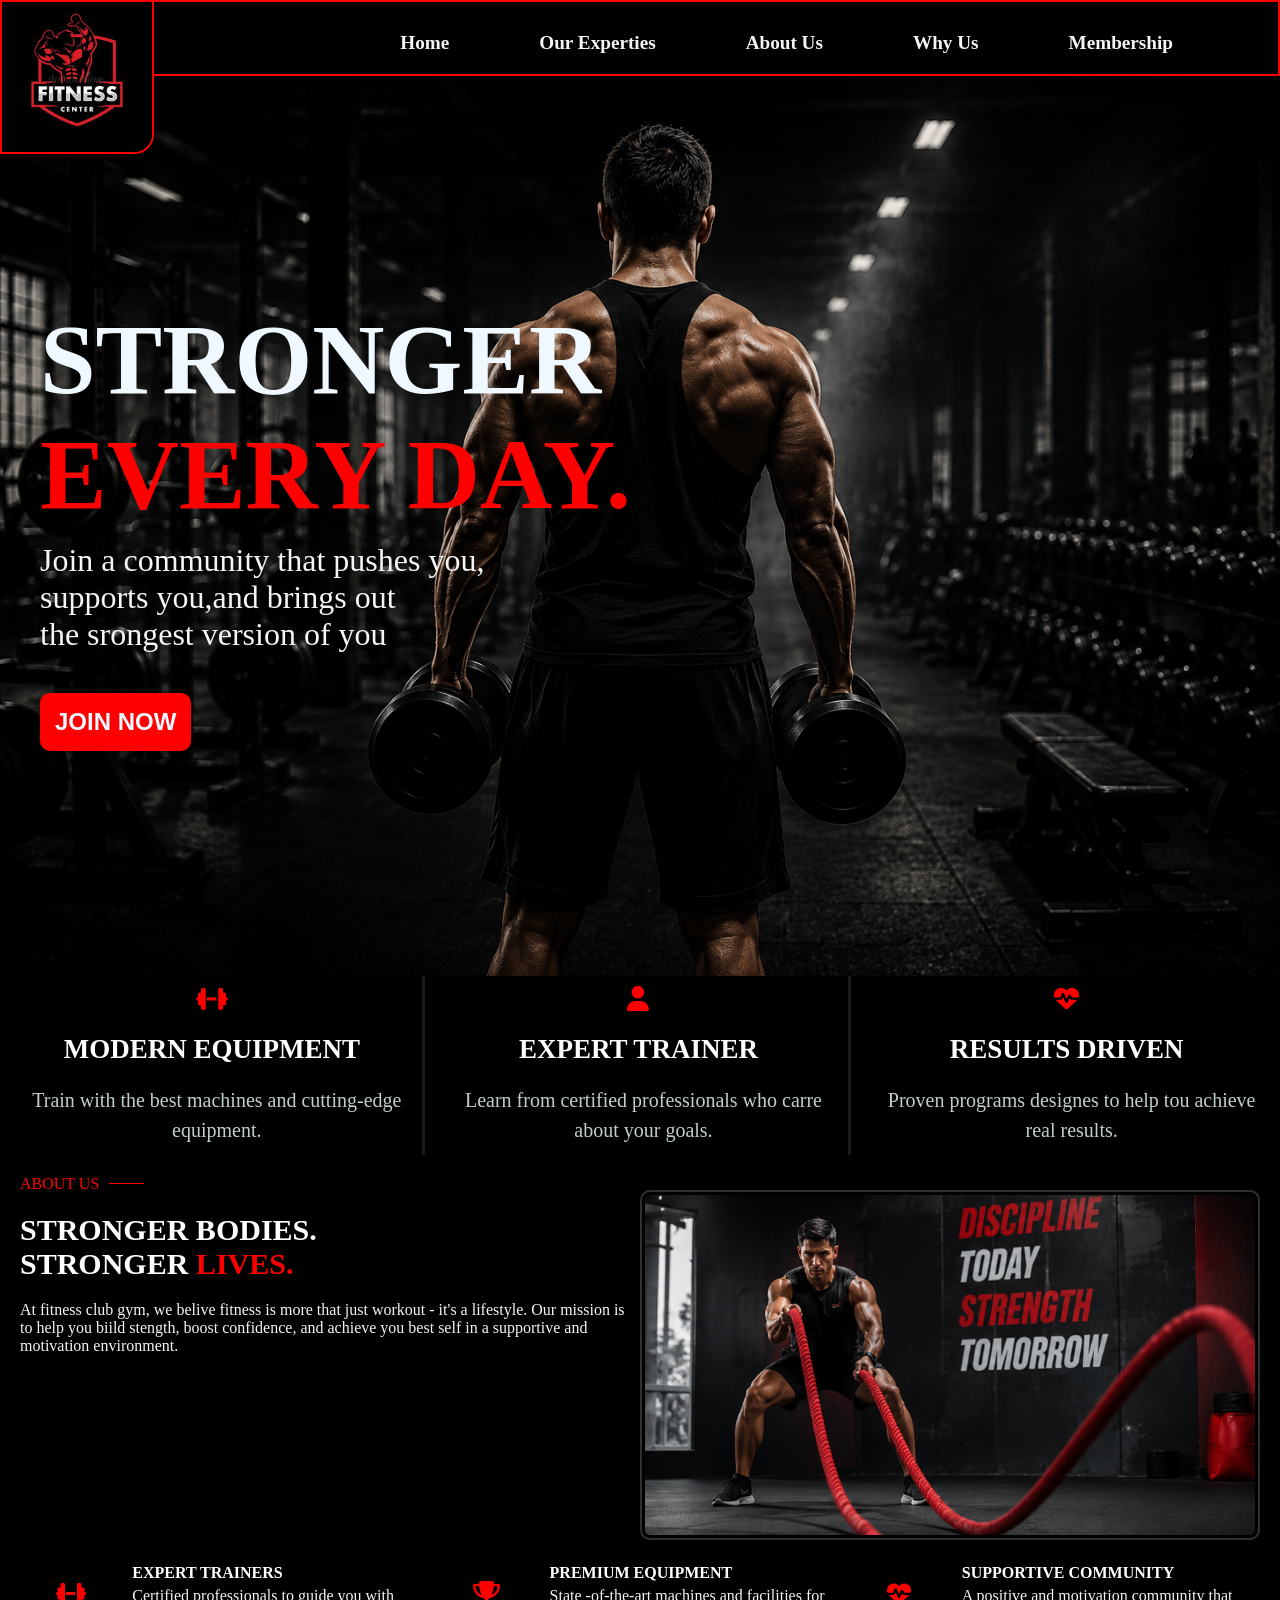
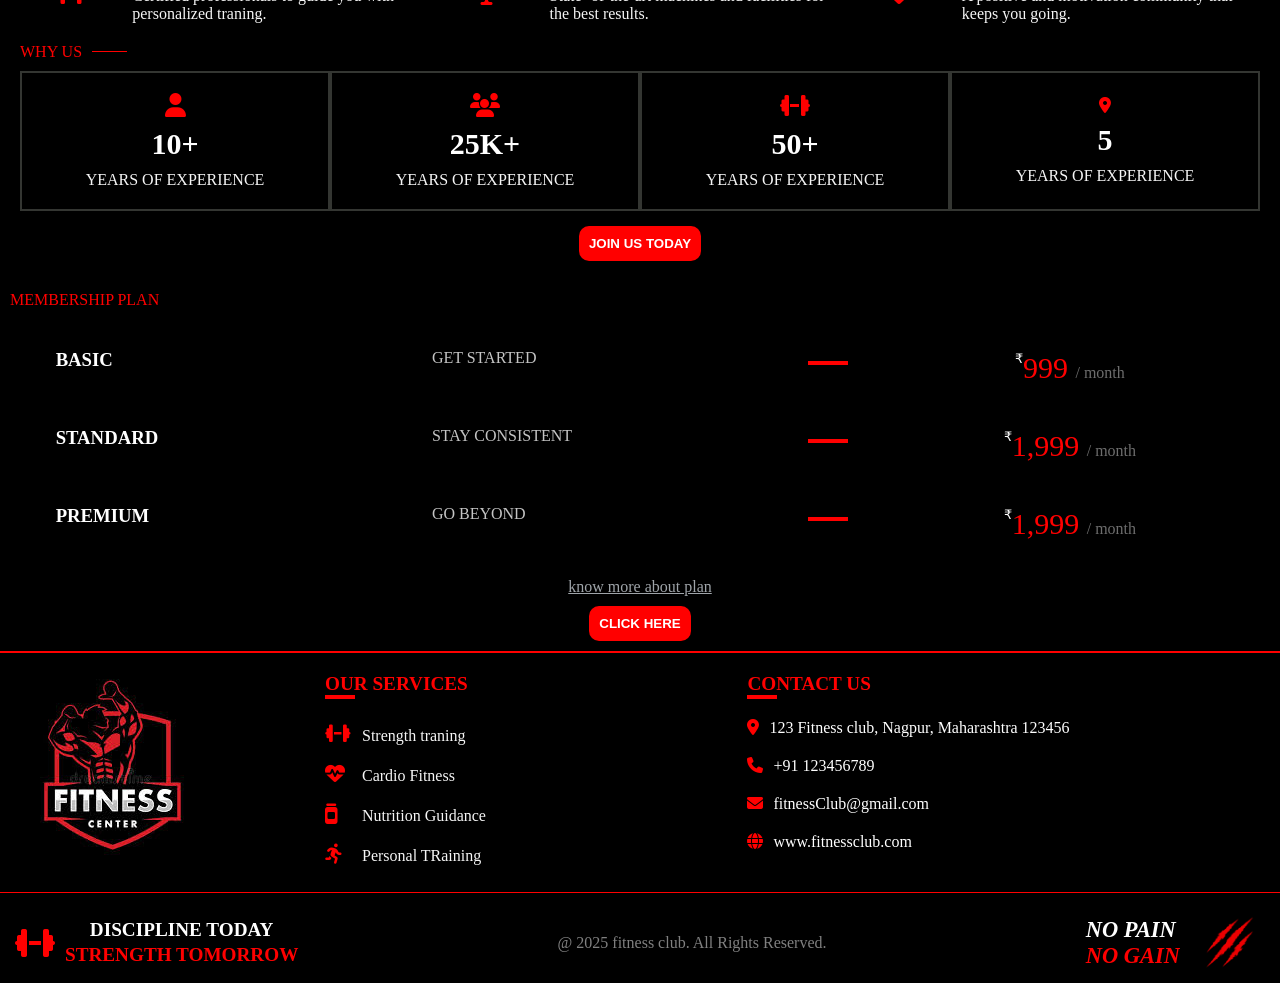
<file: index.html>
<!DOCTYPE html>
<html lang="en">

<head>
    <meta charset="UTF-8">
    <meta name="viewport" content="width=device-width, initial-scale=1.0">
    <title>Document</title>
    <link rel="stylesheet" href="style.css" />
    <link rel="stylesheet" href="https://cdnjs.cloudflare.com/ajax/libs/font-awesome/6.7.2/css/all.min.css">
</head>

<body>

    <div class="container">

        <nav>
            <div class="logo">
                <img class="logoimg" src="/image/logo.jpg" />
            </div>
            <div class="menu">
                <ul class="menu-list">
                    <li class="menu-items">
                        <img class="menu-icon" src="/image/menu_icon.png" />
                        <ul class="list">
                            <li><a href="#">Home</a></li>
                            <li><a href="/experties/index..html">Our Experties</a></li>
                            <li><a href="/aboutUs/index.html">About Us</a></li>
                            <li><a href="/whyus/index.html">Why Us</a></li>
                            <li><a href="/membership/index.html">Membership</a></li>
                        </ul>
                    </li>
                </ul>
            </div>
        </nav>

        <div class="herosection">
            <div class="herotext">
                <h1 class="heroh1"><b>STRONGER</b> <br> <span class="heroh1span"><b>EVERY DAY.</b></span> </h1>
                <p class="herop1">Join a community that pushes you,<br>supports you,and brings out <br>the srongest
                    version of you</p>
               <a class="btnstyle" href="/membership/index.html"><button class="herobutton">JOIN NOW</button></a> 
            </div>
            <!-- <div class="herosvg">
                <i class="fa-solid fa-dumbbell"></i>
                <i class="fa-solid fa-user-tie"></i>
                <i class="fa-solid fa-chart-line"></i>
            </div> -->

        </div>

        <div class="ourexperties">
            <div class="modern a">
                <div class="moderntop b"><i class="fa-solid fa-dumbbell"></i></div>
                <div class="modernend h">
                    <h4>MODERN EQUIPMENT</h4>
                </div>
                <div>
                    <p class="moden p">Train with the best machines and cutting-edge equipment.</p>
                </div>
            </div>
            <div class="expert a">
                <div class="experttop b"><i class="fa-solid fa-user"></i></div>
                <div class="expertend h">
                    <h4>EXPERT TRAINER</h4>
                </div>
                <div>
                    <p class="exper p">Learn from certified professionals who carre about your goals.</p>
                </div>
            </div>
            <div class="result a">
                <div class="resulttop b"><i class="fa-solid fa-heart-pulse"></i></div>
                <div class="resultend h">
                    <h4>RESULTS DRIVEN</h4>
                </div>
                <div>
                    <P class="result p">Proven programs designes to help tou achieve real results.</P>
                </div>
            </div>
        </div>

        <!--about us and why us-->

        <div class="aboutus">
            <div class="abouttablettop">
                <div class="box1 ">
                    <div class="abouthead">
                        <P class="aboutusp">ABOUT US</P>
                        <div class="aboutline"></div>
                    </div>
                    <div class="box12">
                        <h2 class="aboutush2">STRONGER BODIES.<br>STRONGER <span class="lives">LIVES.</span></h2>
                        <p class="aboutusp2">At fitness club gym, we belive fitness is more that just workout - it's a
                            lifestyle.
                            Our mission is to help you biild stength, boost confidence, and achieve you best self in a
                            supportive
                            and motivation environment.</p>
                    </div>

                </div>
                <div class="box2">
                    <div class="aboutusimage">
                        <img src="/image/aboutus.png" class="aboutusimg" />
                    </div>
                </div>
            </div>
            <div class=" abouttablebottom ">
                <div class="box3">
                    <div class="aboutusdetail">
                        <div class="aboutusdetailone detail">
                            <div class="aboutsvgone">
                                <i class="fa-solid fa-dumbbell aboutsvgonei "></i>
                            </div>
                            <div class="aboutdetailstext">
                                <h4 class="aboutusdetailheadone">EXPERT TRAINERS</h4>
                                <p class="aboutdetailsparaone">Certified professionals to guide you with personalized
                                    traning.
                                </p>
                            </div>
                        </div>
                        <div class="aboutusdetailone detail">
                            <div class="aboutsvgone">
                                <i class="fa-solid fa-trophy aboutsvgonei"></i>
                            </div>
                            <div class="aboutdetailstext">
                                <h4 class="aboutusdetailheadone">PREMIUM EQUIPMENT</h4>
                                <p class="aboutdetailsparaone">State -of-the-art machines and facilities for the best
                                    results.
                                </p>
                            </div>
                        </div>
                        <div class="aboutusdetailone detail">
                            <div class="aboutsvgone">
                                <i class="fa-solid fa-heart-pulse aboutsvgonei"></i>
                            </div>
                            <div class="aboutdetailstext">
                                <h4 class="aboutusdetailheadone">SUPPORTIVE COMMUNITY</h4>
                                <p class="aboutdetailsparaone">A positive and motivation community that keeps you going.
                                </p>
                            </div>
                        </div>
                    </div>
                </div>
                <!--Why us -->
                <div class="abouthead">
                    <P class="aboutusp">WHY US</P>
                    <div class="aboutline"></div>
                </div>
                <div class="aboutuscount">

                    <div class="aboutuscountbar">
                        <div class="aboutuscountone  ">
                            <i class="fa-solid fa-user aboutuscounti"></i>
                            <h2 class="aboutuscounthead">10+</h2>
                            <p class="aboutuscountpara">YEARS OF EXPERIENCE</p>
                        </div>
                        <div class="aboutuscountone ">
                            <i class="fa-solid fa-users aboutuscounti"></i>
                            <h2 class="aboutuscounthead ">25K+</h2>
                            <p class="aboutuscountpara ">YEARS OF EXPERIENCE</p>
                        </div>
                    </div>

                    <div class="aboutuscountbar">
                        <div class="aboutuscountone">
                            <i class="fa-solid fa-dumbbell aboutuscounti"></i>
                            <h2 class="aboutuscounthead ">50+</h2>
                            <p class="aboutuscountpara ">YEARS OF EXPERIENCE</p>
                        </div>
                        <div class="aboutuscountone">
                            <i class="fa-solid fa-location-dot aboutuscountit"></i>
                            <h2 class="aboutuscounthead ">5</h2>
                            <p class="aboutuscountpara ">YEARS OF EXPERIENCE</p>
                        </div>
                    </div>

                </div>
                <!--for laptop-->
                <div class="aboutuslaptopview">
                    <div class="aboutuslaptopviewone  ">
                        <i class="fa-solid fa-user aboutuscounti"></i>
                        <h2 class="aboutuscounthead">10+</h2>
                        <p class="aboutuscountpara">YEARS OF EXPERIENCE</p>
                    </div>
                    <div class="aboutuslaptopviewone">
                        <i class="fa-solid fa-users aboutuscounti"></i>
                        <h2 class="aboutuscounthead ">25K+</h2>
                        <p class="aboutuscountpara ">YEARS OF EXPERIENCE</p>
                    </div>
                    <div class="aboutuslaptopviewone">
                        <i class="fa-solid fa-dumbbell aboutuscounti"></i>
                        <h2 class="aboutuscounthead ">50+</h2>
                        <p class="aboutuscountpara ">YEARS OF EXPERIENCE</p>
                    </div>
                    <div class="aboutuslaptopviewone">
                        <i class="fa-solid fa-location-dot aboutuscountit"></i>
                        <h2 class="aboutuscounthead ">5</h2>
                        <p class="aboutuscountpara ">YEARS OF EXPERIENCE</p>
                    </div>
                </div>
            </div>
            <!-- <a  href="https://wa.me/7798533969">  
            </a> -->
            <a class="btnstyle" href="/membership/index.html"><button class="aboutusbtn"><b>JOIN US TODAY</b></button></a>

        </div>

        <div class="Membership">
            <div class="membershiphead ">
                <P class="membershipsp">MEMBERSHIP PLAN</P>
                <div class="membershipline"></div>
            </div>
            <div class="membershipplan">
                <div class="plan">
                    <h3 class="planhead">BASIC</h3>
                    <p class="planpara">GET STARTED</p>
                    <div class="memberline"></div>
                    <div class="price">
                        <sup>₹</sup>
                        <p class="pricepara">999 <sub>/ month</sub></p>
                    </div>
                </div>


                <div class="plan">
                    <h3 class="planhead">STANDARD</h3>
                    <p class="planpara">STAY CONSISTENT</p>
                    <div class="memberline"></div>
                    <div class="price">
                        <sup>₹</sup>
                        <p class="pricepara ">1,999 <sub>/ month</sub></p>
                    </div>
                </div>

                <div class="plan">
                    <h3 class="planhead">PREMIUM</h3>
                    <p class="planpara">GO BEYOND</p>
                    <div class="memberline"></div>
                    <div class="price">
                        <sup>₹</sup>
                        <p class="pricepara">1,999 <sub>/ month</sub></p>
                    </div>
                </div>
            </div>
            <div class="planbtn">
                <p class="planbtntext">know more about plan </p>
                <a class="btnstyle" href="/membership/index.html"><button class="planbutton"><b>CLICK HERE</b></button></a>
            </div>

        </div>

        <!--footer start-->

        <footer>
            <!--footer top-->

            <div class="footer-top">

                <!--footer left-->

                <div class="footer-left">
                    <div class="footerlogoleft">
                        <img src="/image/logo.jpg" class="footerlogoimgleft" />
                    </div>
                </div>

                <!--footer center-->

                <div class="footer-center">
                    <div class="footerlogo">
                        <img src="/image/logo.jpg" class="footerlogoimg" />
                    </div>
                    <div class="footer-center-top">
                        <h4 class="footer-center-top-headline">OUR SERVICES</h4>
                        <hr class="footer-line">
                    </div>
                    <div class="footer-center-bottom">
                        <div class="footer-center-bottom-detail">
                            <i class="fa-solid fa-dumbbell footer-svg "></i>
                            <span class="footer-svg-text">Strength traning</span>
                        </div>
                        <div class="footer-center-bottom-detail">
                            <i class="fa-solid fa-heart-pulse footer-svg"> </i>
                            <span class="footer-svg-text">Cardio Fitness</span>
                        </div>
                        <div class="footer-center-bottom-detail">
                            <i class="fa-solid fa-jar footer-svg "> </i>
                            <span class="footer-svg-text">Nutrition Guidance</span>
                        </div>
                        <div class="footer-center-bottom-detail">
                            <i class="fa-solid fa-person-running footer-svg"></i>
                            <span class="footer-svg-text">Personal TRaining</span>
                        </div>
                    </div>
                </div>

                <!--footer right-->

                <div class="footer-right">
                    <div class="footer-right-top">
                        <h4 class="footer-right-top-headline">CONTACT US</h4>
                        <hr class="footer-line">
                    </div>
                    <div class="footer-right-contact-detail">
                        <a><i class="fa-solid fa-location-dot"></i></a>
                        <p class="footer-right-para">123 Fitness club, Nagpur, Maharashtra 123456</p>
                    </div>
                    <div class="footer-right-contact-detail">
                        <a><i class="fa-solid fa-phone"></i></a>
                        <p class="footer-right-para">+91 123456789</p>
                    </div>
                    <div class="footer-right-contact-detail">
                        <a><i class="fa-solid fa-envelope"></i></a>
                        <p class="footer-right-para">fitnessClub@gmail.com</p>
                    </div>
                    <div class="footer-right-contact-detail">
                        <a><i class="fa-solid fa-globe"></i></a>
                        <p class="footer-right-para">www.fitnessclub.com</p>
                    </div>
                </div>

            </div>

            <!--footer bottam-->

            <div class="footer-bottom">
                <div class="footer-bottom-left">
                    <i class="fa-solid  fa-dumbbell footer-bottom-svg"></i>
                    <h3 class="footer-bottom-left-head">DISCIPLINE TODAY <br><span
                            class="footer-bottom-left-head-span">STRENGTH TOMORROW</span></span></h3>
                </div>
                <div class="footer-bottom-center">
                    <p>@ 2025 fitness club. All Rights Reserved.</p>
                </div>
                <div class="footer-bottom-right">
                    <h3 class="footer-bottom-right-head"><i>NO PAIN <BR><span class="footer-bottom-right-head-span">NO
                                GAIN</span></i></H3>
                    <img src="/image/fotter.png" class="footer-bottom-right-img" />
                </div>
            </div>
            <div class="footer-bottom-bottom">
                <p>@ 2025 fitness club. All Rights Reserved.</p>
            </div>

        </footer>
        <!--footer end-->


    </div>


</body>

</html>
</file>
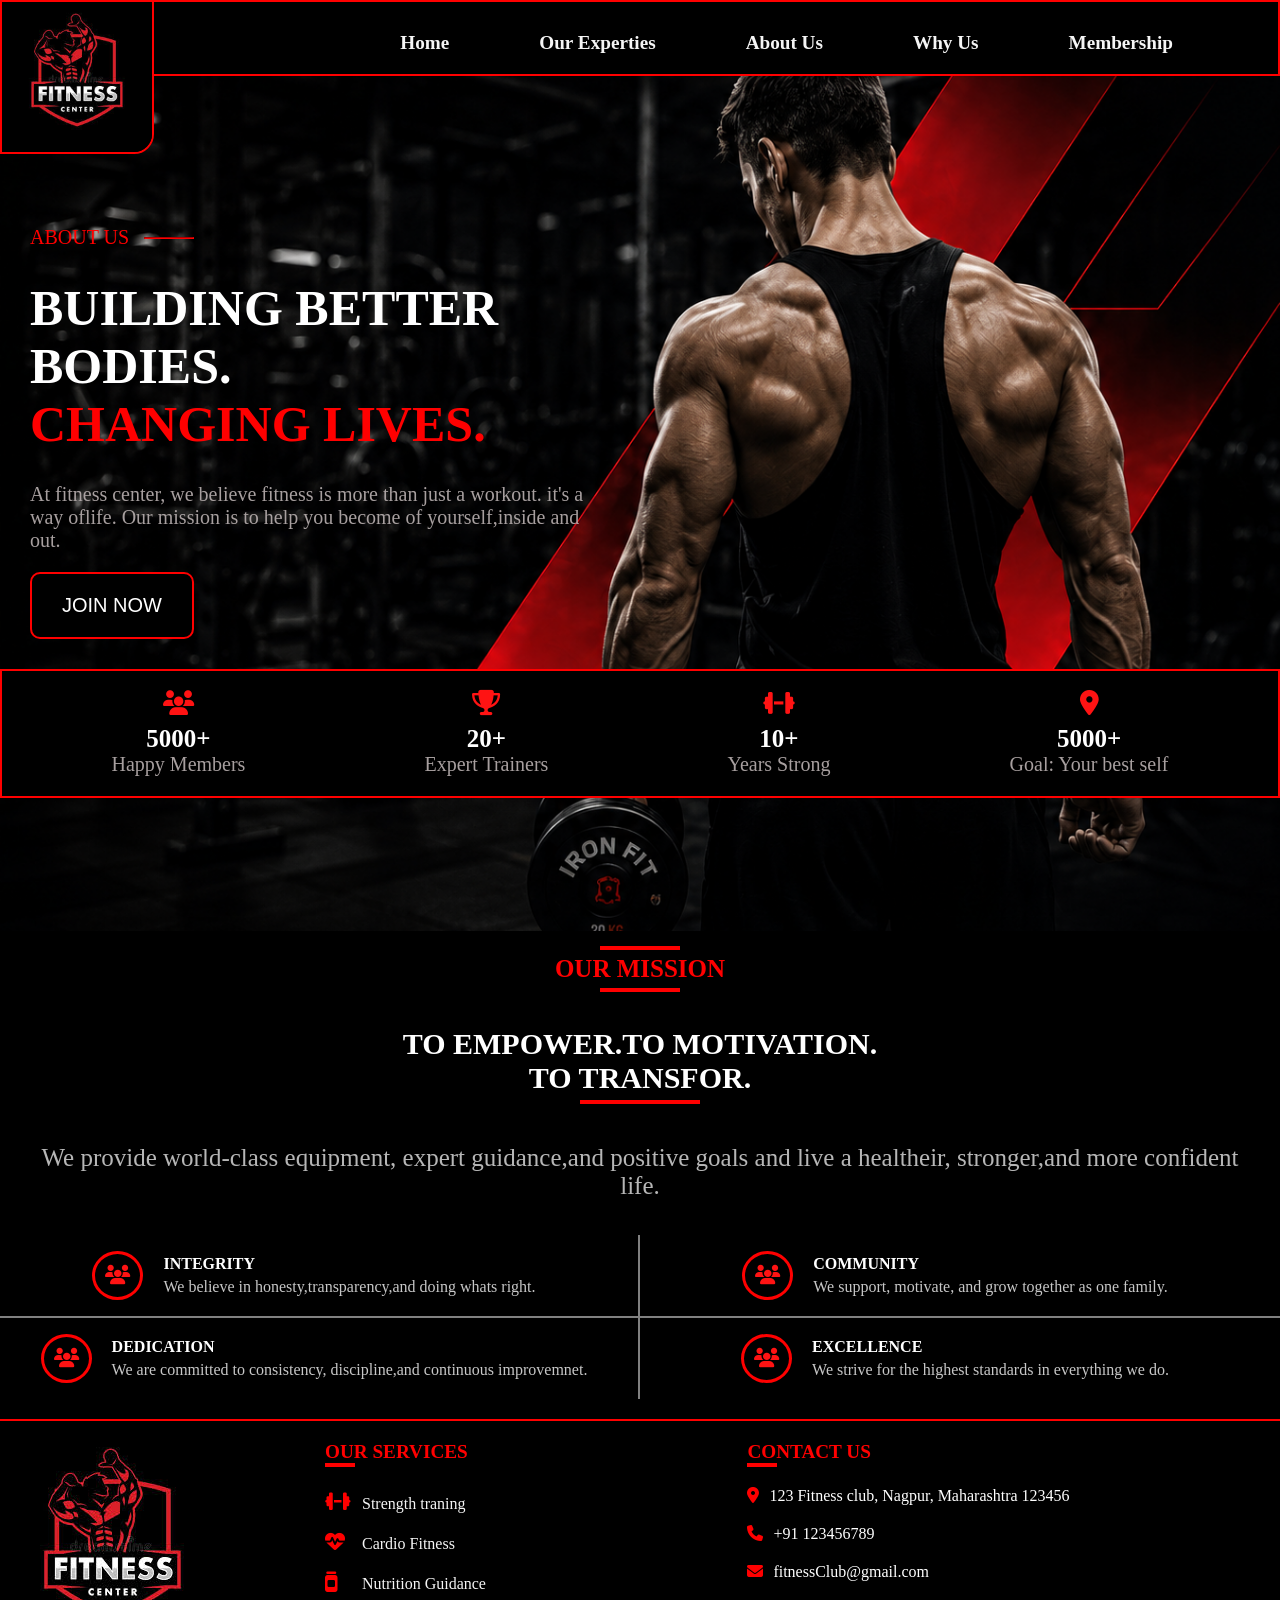
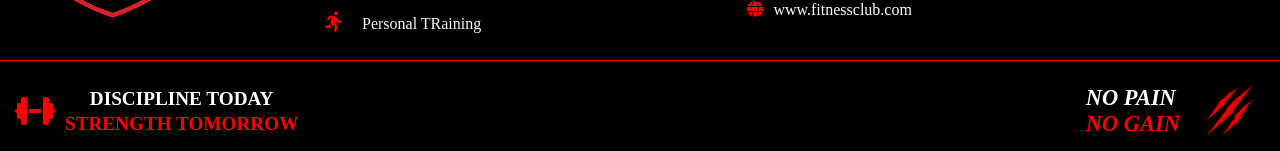
<file: aboutUs/index.html>
<!DOCTYPE html>
<html lang="en">

<head>
    <meta charset="UTF-8">
    <meta name="viewport" content="width=device-width, initial-scale=1.0">
    <title>Document</title>
    <link rel="stylesheet" href="style.css" />
    <link rel="stylesheet" href="https://cdnjs.cloudflare.com/ajax/libs/font-awesome/6.7.2/css/all.min.css">
</head>

<body>
    <div class="container">


        <nav>

            <div class="logo">
                <img class="logoimg" src="/image/logo.jpg" />
            </div>
            <div class="menu">
                <ul class="menu-list">
                    <li class="menu-items">
                        <img class="menu-icon" src="/image/menu_icon.png" />
                        <ul class="list">
                            <li><a href="/index.html">Home</a></li>
                            <li><a href="/experties/index..html">Our Experties</a></li>
                            <li><a href="#">About Us</a></li>
                            <li><a href="/whyus/index.html">Why Us</a></li>
                            <li><a href="/membership/index.html">Membership</a></li>
                        </ul>
                    </li>
                </ul>
            </div>
        </nav>

        <!-- hero section -->
        <div class="hero">
            <div class="hero-section">
                <div class="hero-section-top">
                    <p> ABOUT US</p>
                    <hr>
                </div>
                <div class="hero-section-center">
                    <h1 class="hero-section-center-head">BUILDING BETTER BODIES.<br><span
                            class="hero-section-center-head-span">CHANGING LIVES.</span></h1>
                </div>
                <div class="hero-section-bottom">
                    <p class="hero-section-bottom-p">
                        At fitness center, we believe fitness is more than just a workout. it's a way oflife. Our
                        mission is to help you become of yourself,inside and out.
                    </p>
                </div>
                <button class="hero-btn"><a class="btnstyle" href="/membership/index.html">JOIN NOW</a></button>
            </div>

            <div class="hero-bottom">
                <div class="hero-bottom-cart">
                    <i class="fa-solid fa-users" style="color: rgb(255, 19, 19);"></i>
                    <h3>5000+</h3>
                    <p>Happy Members</p>
                </div>
                <div class="hero-bottom-cart">
                    <i class="fa-solid fa-trophy" style="color: rgb(255, 19, 19);"></i>
                    <h3>20+</h3>
                    <p>Expert Trainers</p>
                </div>
                <div class="hero-bottom-cart">
                    <i class="fa-solid fa-dumbbell" style="color: rgb(255, 19, 19);"></i>
                    <h3>10+</h3>
                    <p>Years Strong</p>
                </div>
                <div class="hero-bottom-cart">
                    <i class="fa-solid fa-location-dot" style="color: rgb(255, 19, 19);"></i>
                    <h3>5000+</h3>
                    <p>Goal: Your best self</p>
                </div>
            </div>

        </div>

        <div class="detail">
            <div class="detail-tittle">
                <div>
                    <hr class="detail-line">
                </div>
                <div>
                    <p class="detail-p">OUR MISSION</p>
                </div>
                <div>
                    <hr class="detail-line">
                </div>
            </div>
            <div class="detail-head">
                <h1 class="detail-head-head">TO EMPOWER.TO MOTIVATION. <br> TO TRANSFOR.</h1>
                <hr class="detail-line">
            </div>
            <div class="detail-para">
                <p>
                    We provide world-class equipment, expert guidance,and positive goals and live a healtheir,
                    stronger,and more confident life.
                </p>
            </div>

        </div>

        <div class="bottom">

            <div class="bottoms">
                <div class="bottoms-one">
                    <div class="bottom-logo bottom-border-one">
                        <div class="bottom-logo-logo">
                            <i class="fa-solid fa-users" style="color: rgb(255, 19, 19);"></i>
                        </div>
                        <div class="bottom-logo-content">
                            <h4>INTEGRITY</h4>
                            <p>We believe in honesty,transparency,and doing whats right.</p>
                        </div>
                    </div>

                    <div class="bottom-logo bottom-border-two">
                        <div class="bottom-logo-logo">
                            <i class="fa-solid fa-users" style="color: rgb(255, 19, 19);"></i>
                        </div>
                        <div class="bottom-logo-content">
                            <h4>DEDICATION</h4>
                            <p>We are committed to consistency, discipline,and continuous improvemnet.</p>
                        </div>
                    </div>
                </div>

                <div class="bottoms-two">
                    <div class="bottom-logo bottom-border-three">
                        <div class="bottom-logo-logo">
                            <i class="fa-solid fa-users" style="color: rgb(255, 19, 19);"></i>
                        </div>
                        <div class="bottom-logo-content">
                            <h4>COMMUNITY</h4>
                            <p>We support, motivate, and grow together as one family.</p>
                        </div>
                    </div>

                    <div class="bottom-logo">
                        <div class="bottom-logo-logo">
                            <i class="fa-solid fa-users" style="color: rgb(255, 19, 19);"></i>
                        </div>
                        <div class="bottom-logo-content">
                            <h4>EXCELLENCE</h4>
                            <p>We strive for the highest standards in everything we do.</p>
                        </div>
                    </div>
                </div>


            </div>
        </div>

        <!--footer start-->
        <footer>
            <!--footer top-->

            <div class="footer-top">

                <!--footer left-->

                <div class="footer-left">
                    <div class="footerlogoleft">
                        <img src="/image/logo.jpg" class="footerlogoimgleft" />
                    </div>
                </div>

                <!--footer center-->

                <div class="footer-center">
                    <div class="footerlogo">
                        <img src="/image/logo.jpg" class="footerlogoimg" />
                    </div>
                    <div class="footer-center-top">
                        <h4 class="footer-center-top-headline">OUR SERVICES</h4>
                        <hr class="footer-line">
                    </div>
                    <div class="footer-center-bottom">
                        <div class="footer-center-bottom-detail">
                            <i class="fa-solid fa-dumbbell footer-svg "></i>
                            <span class="footer-svg-text">Strength traning</span>
                        </div>
                        <div class="footer-center-bottom-detail">
                            <i class="fa-solid fa-heart-pulse footer-svg"> </i>
                            <span class="footer-svg-text">Cardio Fitness</span>
                        </div>
                        <div class="footer-center-bottom-detail">
                            <i class="fa-solid fa-jar footer-svg "> </i>
                            <span class="footer-svg-text">Nutrition Guidance</span>
                        </div>
                        <div class="footer-center-bottom-detail">
                            <i class="fa-solid fa-person-running footer-svg"></i>
                            <span class="footer-svg-text">Personal TRaining</span>
                        </div>
                    </div>
                </div>

                <!--footer right-->

                <div class="footer-right">
                    <div class="footer-right-top">
                        <h4 class="footer-right-top-headline">CONTACT US</h4>
                        <hr class="footer-line">
                    </div>
                    <div class="footer-right-contact-detail">
                        <a><i class="fa-solid fa-location-dot"></i></a>
                        <p class="footer-right-para">123 Fitness club, Nagpur, Maharashtra 123456</p>
                    </div>
                    <div class="footer-right-contact-detail">
                        <a><i class="fa-solid fa-phone"></i></a>
                        <p class="footer-right-para">+91 123456789</p>
                    </div>
                    <div class="footer-right-contact-detail">
                        <a><i class="fa-solid fa-envelope"></i></a>
                        <p class="footer-right-para">fitnessClub@gmail.com</p>
                    </div>
                    <div class="footer-right-contact-detail">
                        <a><i class="fa-solid fa-globe"></i></a>
                        <p class="footer-right-para">www.fitnessclub.com</p>
                    </div>
                </div>

            </div>

            <!--footer bottam-->

            <div class="footer-bottom">
                <div class="footer-bottom-left">
                    <i class="fa-solid  fa-dumbbell footer-bottom-svg"></i>
                    <h3 class="footer-bottom-left-head">DISCIPLINE TODAY <br><span
                            class="footer-bottom-left-head-span">STRENGTH TOMORROW</span></span></h3>
                </div>
                <div class="footer-bottom-center">
                    <p>@ 2025 fitness club. All Rights Reserved.</p>
                </div>
                <div class="footer-bottom-right">
                    <h3 class="footer-bottom-right-head"><i>NO PAIN <BR><span class="footer-bottom-right-head-span">NO
                                GAIN</span></i></H3>
                    <img src="/image/fotter.png" class="footer-bottom-right-img" />
                </div>
            </div>
            <div class="footer-bottom-bottom">
                <p>@ 2025 fitness club. All Rights Reserved.</p>
            </div>

        </footer>
        <!--footer end-->

    </div>
</body>

</html>
</file>
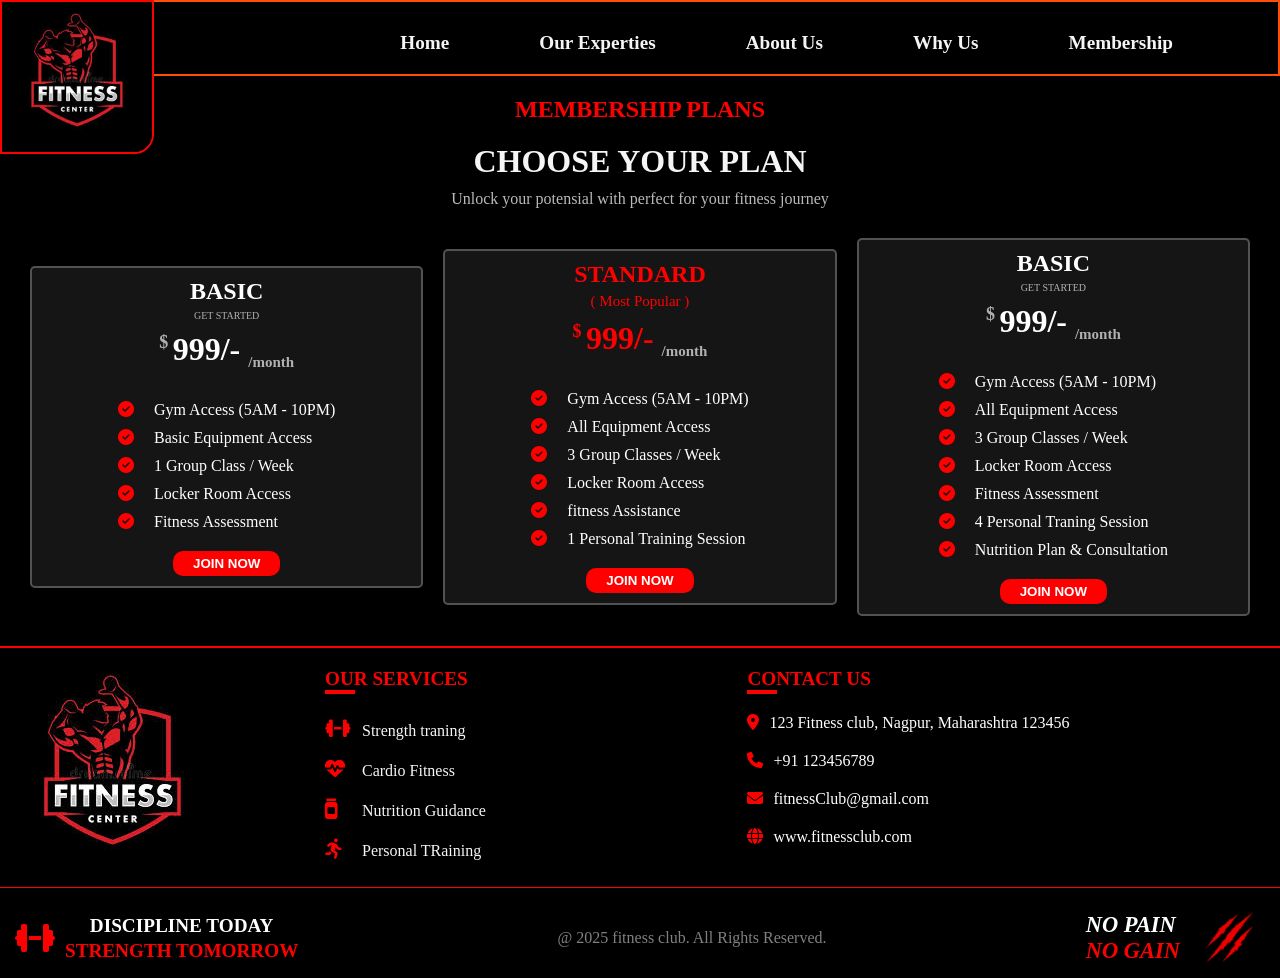
<file: membership/index.html>
<!DOCTYPE html>
<html lang="en">

<head>
    <meta charset="UTF-8">
    <meta name="viewport" content="width=device-width, initial-scale=1.0">
    <title>Document</title>
    <link rel="stylesheet" href="/membership/style.css" />
    <link rel="stylesheet" href="https://cdnjs.cloudflare.com/ajax/libs/font-awesome/6.7.2/css/all.min.css">

</head>

<body>
    <div class="container">

        <nav>
            <div class="logo">
                <img class="logoimg" src="/image/logo.jpg" />
            </div>
            <div class="menu">
                <ul class="menu-list">
                    <li class="menu-items">
                        <img class="menu-icon" src="/image/menu_icon.png" />
                        <ul class="list">
                            <li><a href="/index.html">Home</a></li>
                            <li><a href="/experties/index..html">Our Experties</a></li>
                            <li><a href="/aboutUs/index.html">About Us</a></li>
                            <li><a href="/whyus/index.html">Why Us</a></li>
                            <li><a href="#">Membership</a></li>
                        </ul>
                    </li>
                </ul>
            </div>
        </nav>

        <div>
            <h3 class="headh3">MEMBERSHIP PLANS</h3>
            <h1 class="headh1">CHOOSE YOUR PLAN</h1>
            <P class="headp">Unlock your potensial with perfect for your fitness journey</P>
        </div>

        <div class="membershipCart">

            <div class="cart">

                <h2 class="carttitle">BASIC</h2>
                <p class="cartsubtittle">GET STARTED</p>
                <h1 class="cartprise"><sup>$ </sup>999/- <sub>/month</sub></h1>

                <div class="cartnote">
                    <div class="logotittle">
                      <i class="fa-solid fa-circle-check"></i>
                        <div class="tittle">Gym Access (5AM - 10PM)</div>
                    </div>
                    <div class="logotittle">
                       <i class="fa-solid fa-circle-check"></i>
                        <div class="tittle">Basic Equipment Access</div>
                    </div>
                    <div class="logotittle">
                       <i class="fa-solid fa-circle-check"></i>
                        <div class="tittle">1 Group Class / Week</div>
                    </div>
                    <div class="logotittle">
                        <i class="fa-solid fa-circle-check"></i>
                        <div class="tittle">Locker Room Access</div>
                    </div>
                    <div class="logotittle">
                        <i class="fa-solid fa-circle-check"></i>
                        <div class="tittle">Fitness Assessment</div>
                    </div>
                </div>

                <div class="btn normal">
                    <button class="normal"><b>JOIN NOW</b></button>
                </div>

            </div>

            <div class="cart">

                <h2 class="carttitle populer">STANDARD</h2>
                <p class="cartsubtittle ppop">( Most Popular )</p>
                <h1 class="cartprise pprise"><sup>$ </sup>999/- <sub>/month</sub></h1>

                <div class="cartnote">
                    <div class="logotittle">
                        <i class="fa-solid fa-circle-check"></i>
                        <div class="tittle">Gym Access (5AM - 10PM)</div>
                    </div>
                    <div class="logotittle">
                        <i class="fa-solid fa-circle-check"></i>
                        <div class="tittle">All Equipment Access</div>
                    </div>
                    <div class="logotittle">
                        <i class="fa-solid fa-circle-check"></i>
                        <div class="tittle">3 Group Classes / Week</div>
                    </div>
                    <div class="logotittle">
                        <i class="fa-solid fa-circle-check"></i>
                        <div class="tittle">Locker Room Access</div>
                    </div>
                    <div class="logotittle">
                        <i class="fa-solid fa-circle-check"></i>
                        <div class="tittle">fitness Assistance</div>
                    </div>
                     <div class="logotittle">
                        <i class="fa-solid fa-circle-check"></i>
                        <div class="tittle">1 Personal Training Session</div>
                    </div>
                </div>

                <div class="btn">
                    <button><b>JOIN NOW</b></button>
                </div>

            </div>

            <div class="cart">

                <h2 class="carttitle">BASIC</h2>
                <p class="cartsubtittle">GET STARTED</p>
                <h1 class="cartprise"><sup>$ </sup>999/- <sub>/month</sub></h1>

                <div class="cartnote">
                    <div class="logotittle">
                        <i class="fa-solid fa-circle-check"></i>
                        <div class="tittle">Gym Access (5AM - 10PM)</div>
                    </div>
                    <div class="logotittle">
                        <i class="fa-solid fa-circle-check"></i>
                        <div class="tittle">All Equipment Access</div>
                    </div>
                    <div class="logotittle">
                        <i class="fa-solid fa-circle-check"></i>
                        <div class="tittle">3 Group Classes / Week</div>
                    </div>
                    <div class="logotittle">
                        <i class="fa-solid fa-circle-check"></i>
                        <div class="tittle">Locker Room Access</div>
                    </div>
                    <div class="logotittle">
                        <i class="fa-solid fa-circle-check"></i>
                        <div class="tittle">Fitness Assessment </div>
                    </div>
                    <div class="logotittle">
                        <i class="fa-solid fa-circle-check"></i>
                        <div class="tittle">4 Personal Traning Session </div>
                    </div>
                    <div class="logotittle">
                        <i class="fa-solid fa-circle-check"></i>
                        <div class="tittle">Nutrition Plan & Consultation</div>
                    </div>
                </div>

                <div class="btn">
                    <button><b>JOIN NOW</b></button>
                </div>

            </div>

        </div>

        <!--footer start-->

        <footer>
            <!--footer top-->

            <div class="footer-top">

                <!--footer left-->

                <div class="footer-left">
                    <div class="footerlogoleft">
                        <img src="/image/logo.jpg" class="footerlogoimgleft" />
                    </div>
                </div>

                <!--footer center-->

                <div class="footer-center">
                    <div class="footerlogo">
                        <img src="/image/logo.jpg" class="footerlogoimg" />
                    </div>
                    <div class="footer-center-top">
                        <h4 class="footer-center-top-headline">OUR SERVICES</h4>
                        <hr class="footer-line">
                    </div>
                    <div class="footer-center-bottom">
                        <div class="footer-center-bottom-detail">
                            <i class="fa-solid fa-dumbbell footer-svg "></i>
                            <span class="footer-svg-text">Strength traning</span>
                        </div>
                        <div class="footer-center-bottom-detail">
                            <i class="fa-solid fa-heart-pulse footer-svg"> </i>
                            <span class="footer-svg-text">Cardio Fitness</span>
                        </div>
                        <div class="footer-center-bottom-detail">
                            <i class="fa-solid fa-jar footer-svg "> </i>
                            <span class="footer-svg-text">Nutrition Guidance</span>
                        </div>
                        <div class="footer-center-bottom-detail">
                            <i class="fa-solid fa-person-running footer-svg"></i>
                            <span class="footer-svg-text">Personal TRaining</span>
                        </div>
                    </div>
                </div>

                <!--footer right-->

                <div class="footer-right">
                    <div class="footer-right-top">
                        <h4 class="footer-right-top-headline">CONTACT US</h4>
                        <hr class="footer-line">
                    </div>
                    <div class="footer-right-contact-detail">
                        <a><i class="fa-solid fa-location-dot"></i></a>
                        <p class="footer-right-para">123 Fitness club, Nagpur, Maharashtra 123456</p>
                    </div>
                    <div class="footer-right-contact-detail">
                        <a><i class="fa-solid fa-phone"></i></a>
                        <p class="footer-right-para">+91 123456789</p>
                    </div>
                    <div class="footer-right-contact-detail">
                        <a><i class="fa-solid fa-envelope"></i></a>
                        <p class="footer-right-para">fitnessClub@gmail.com</p>
                    </div>
                    <div class="footer-right-contact-detail">
                        <a><i class="fa-solid fa-globe"></i></a>
                        <p class="footer-right-para">www.fitnessclub.com</p>
                    </div>
                </div>

            </div>

            <!--footer bottam-->

            <div class="footer-bottom">
                <div class="footer-bottom-left">
                    <i class="fa-solid  fa-dumbbell footer-bottom-svg"></i>
                    <h3 class="footer-bottom-left-head">DISCIPLINE TODAY <br><span
                            class="footer-bottom-left-head-span">STRENGTH TOMORROW</span></span></h3>
                </div>
                <div class="footer-bottom-center">
                    <p>@ 2025 fitness club. All Rights Reserved.</p>
                </div>
                <div class="footer-bottom-right">
                    <h3 class="footer-bottom-right-head"><i>NO PAIN <BR><span class="footer-bottom-right-head-span">NO
                                GAIN</span></i></H3>
                    <img src="/image/fotter.png" class="footer-bottom-right-img" />
                </div>
            </div>
            <div class="footer-bottom-bottom">
                <p>@ 2025 fitness club. All Rights Reserved.</p>
            </div>

        </footer>
        <!--footer end-->

    </div>



</body>

</html>
</file>
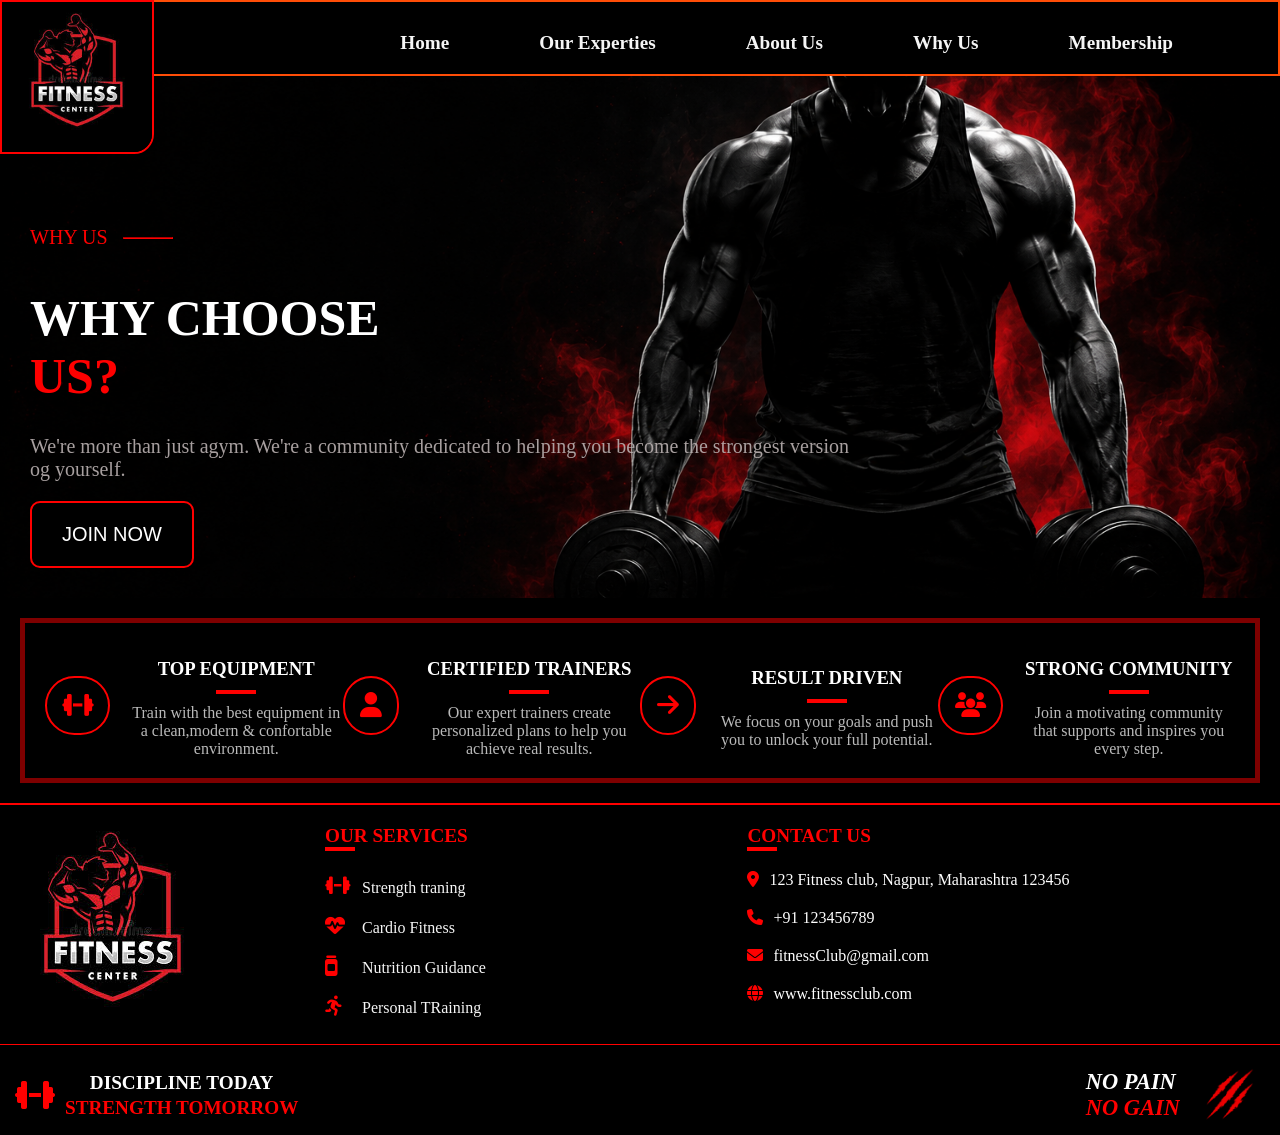
<file: whyus/index.html>
<!DOCTYPE html>
<html lang="en">

<head>
    <meta charset="UTF-8">
    <meta name="viewport" content="width=device-width, initial-scale=1.0">
    <title>Document</title>
    <link rel="stylesheet" href="/whyus/style.css" />
    <link rel="stylesheet" href="https://cdnjs.cloudflare.com/ajax/libs/font-awesome/6.7.2/css/all.min.css">

</head>

<body>
    <div class="container">

        <nav>
            <div class="logo">
                <img class="logoimg" src="/image/logo.jpg" />
            </div>
            <div class="menu">
                <ul class="menu-list">
                    <li class="menu-items">
                        <img class="menu-icon" src="/image/menu_icon.png" />
                        <ul class="list">
                            <li><a href="/index.html">Home</a></li>
                            <li><a href="/experties/index..html">Our Experties</a></li>
                            <li><a href="/aboutUs/index.html">About Us</a></li>
                            <li><a href="#">Why Us</a></li>
                            <li><a href="/membership/index.html">Membership</a></li>
                        </ul>
                    </li>
                </ul>
            </div>
        </nav>

        <!-- hero section -->
        <div class="hero">
            <div class="hero-section">
                <div class="hero-section-top">
                    <p>WHY US</p>
                    <hr>
                </div>
                <div class="hero-section-center">
                    <h1 class="hero-section-center-head">WHY CHOOSE<br><span
                            class="hero-section-center-head-span">US?</span></h1>
                </div>
                <div class="hero-section-bottom">
                    <p class="hero-section-bottom-p">
                        We're more than just agym. We're a community dedicated to helping you become the strongest
                        version og yourself.
                    </p>
                </div>
                <button class="hero-btn"><a href="/membership/index.html">JOIN NOW</a></button>
            </div>




        </div>

        <div class="hero-bottom">
            <diV class="hero-bottom-border">
                <div class="hero-one">
                    <div class="hero-one-svg">
                        <i class="fa-solid fa-dumbbell"></i>
                    </div>
                    <div class="hero-one-detail">
                        <h3>TOP EQUIPMENT</h3>
                        <hr>
                        <p>Train with the best equipment in a clean,modern & confortable environment.</p>
                    </div>

                </div>

                <div class="hero-ones">
                    <div class="hero-one-svg">
                        <i class="fa-solid fa-user"></i>
                    </div>
                    <div class="hero-one-detail">
                        <h3 class="hero-one-detail-h"> CERTIFIED TRAINERS</h3>
                        <hr>
                        <p>Our expert trainers create personalized plans to help you achieve real results.</p>
                    </div>
                </div>

                <div class="hero-ones">
                    <div class="hero-one-svg">
                        <i class="fa-solid fa-arrow-right"></i>
                    </div>
                    <div class="hero-one-detail">
                        <h3 class="hero-one-detail-h">RESULT DRIVEN</h3>
                        <hr>
                        <p>We focus on your goals and push you to unlock your full potential.</p>
                    </div>
                </div>

                <div class="hero-ones">
                    <div class="hero-one-svg">
                        <i class="fa-solid fa-users"></i>
                    </div>
                    <div class="hero-one-detail">
                        <h3 class="hero-one-detail-h">STRONG COMMUNITY</h3>
                        <hr>
                        <p>Join a motivating community that supports and inspires you every step.</p>
                    </div>
                </div>
            </diV>

        </div>

        <!--footer start-->

        <footer>
            <!--footer top-->

            <div class="footer-top">

                <!--footer left-->

                <div class="footer-left">
                    <div class="footerlogoleft">
                        <img src="/image/logo.jpg" class="footerlogoimgleft" />
                    </div>
                </div>

                <!--footer center-->

                <div class="footer-center">
                    <div class="footerlogo">
                        <img src="/image/logo.jpg" class="footerlogoimg" />
                    </div>
                    <div class="footer-center-top">
                        <h4 class="footer-center-top-headline">OUR SERVICES</h4>
                        <hr class="footer-line">
                    </div>
                    <div class="footer-center-bottom">
                        <div class="footer-center-bottom-detail">
                            <i class="fa-solid fa-dumbbell footer-svg "></i>
                            <span class="footer-svg-text">Strength traning</span>
                        </div>
                        <div class="footer-center-bottom-detail">
                            <i class="fa-solid fa-heart-pulse footer-svg"> </i>
                            <span class="footer-svg-text">Cardio Fitness</span>
                        </div>
                        <div class="footer-center-bottom-detail">
                            <i class="fa-solid fa-jar footer-svg "> </i>
                            <span class="footer-svg-text">Nutrition Guidance</span>
                        </div>
                        <div class="footer-center-bottom-detail">
                            <i class="fa-solid fa-person-running footer-svg"></i>
                            <span class="footer-svg-text">Personal TRaining</span>
                        </div>
                    </div>
                </div>

                <!--footer right-->

                <div class="footer-right">
                    <div class="footer-right-top">
                        <h4 class="footer-right-top-headline">CONTACT US</h4>
                        <hr class="footer-line">
                    </div>
                    <div class="footer-right-contact-detail">
                        <a><i class="fa-solid fa-location-dot"></i></a>
                        <p class="footer-right-para">123 Fitness club, Nagpur, Maharashtra 123456</p>
                    </div>
                    <div class="footer-right-contact-detail">
                        <a><i class="fa-solid fa-phone"></i></a>
                        <p class="footer-right-para">+91 123456789</p>
                    </div>
                    <div class="footer-right-contact-detail">
                        <a><i class="fa-solid fa-envelope"></i></a>
                        <p class="footer-right-para">fitnessClub@gmail.com</p>
                    </div>
                    <div class="footer-right-contact-detail">
                        <a><i class="fa-solid fa-globe"></i></a>
                        <p class="footer-right-para">www.fitnessclub.com</p>
                    </div>
                </div>

            </div>

            <!--footer bottam-->

            <div class="footer-bottom">
                <div class="footer-bottom-left">
                    <i class="fa-solid  fa-dumbbell footer-bottom-svg"></i>
                    <h3 class="footer-bottom-left-head">DISCIPLINE TODAY <br><span
                            class="footer-bottom-left-head-span">STRENGTH TOMORROW</span></span></h3>
                </div>
                <div class="footer-bottom-center">
                    <p>@ 2025 fitness club. All Rights Reserved.</p>
                </div>
                <div class="footer-bottom-right">
                    <h3 class="footer-bottom-right-head"><i>NO PAIN <BR><span class="footer-bottom-right-head-span">NO
                                GAIN</span></i></H3>
                    <img src="/image/fotter.png" class="footer-bottom-right-img" />
                </div>
            </div>
            <div class="footer-bottom-bottom">
                <p>@ 2025 fitness club. All Rights Reserved.</p>
            </div>

        </footer>
        <!--footer end-->

    </div>

</body>

</html>
</file>
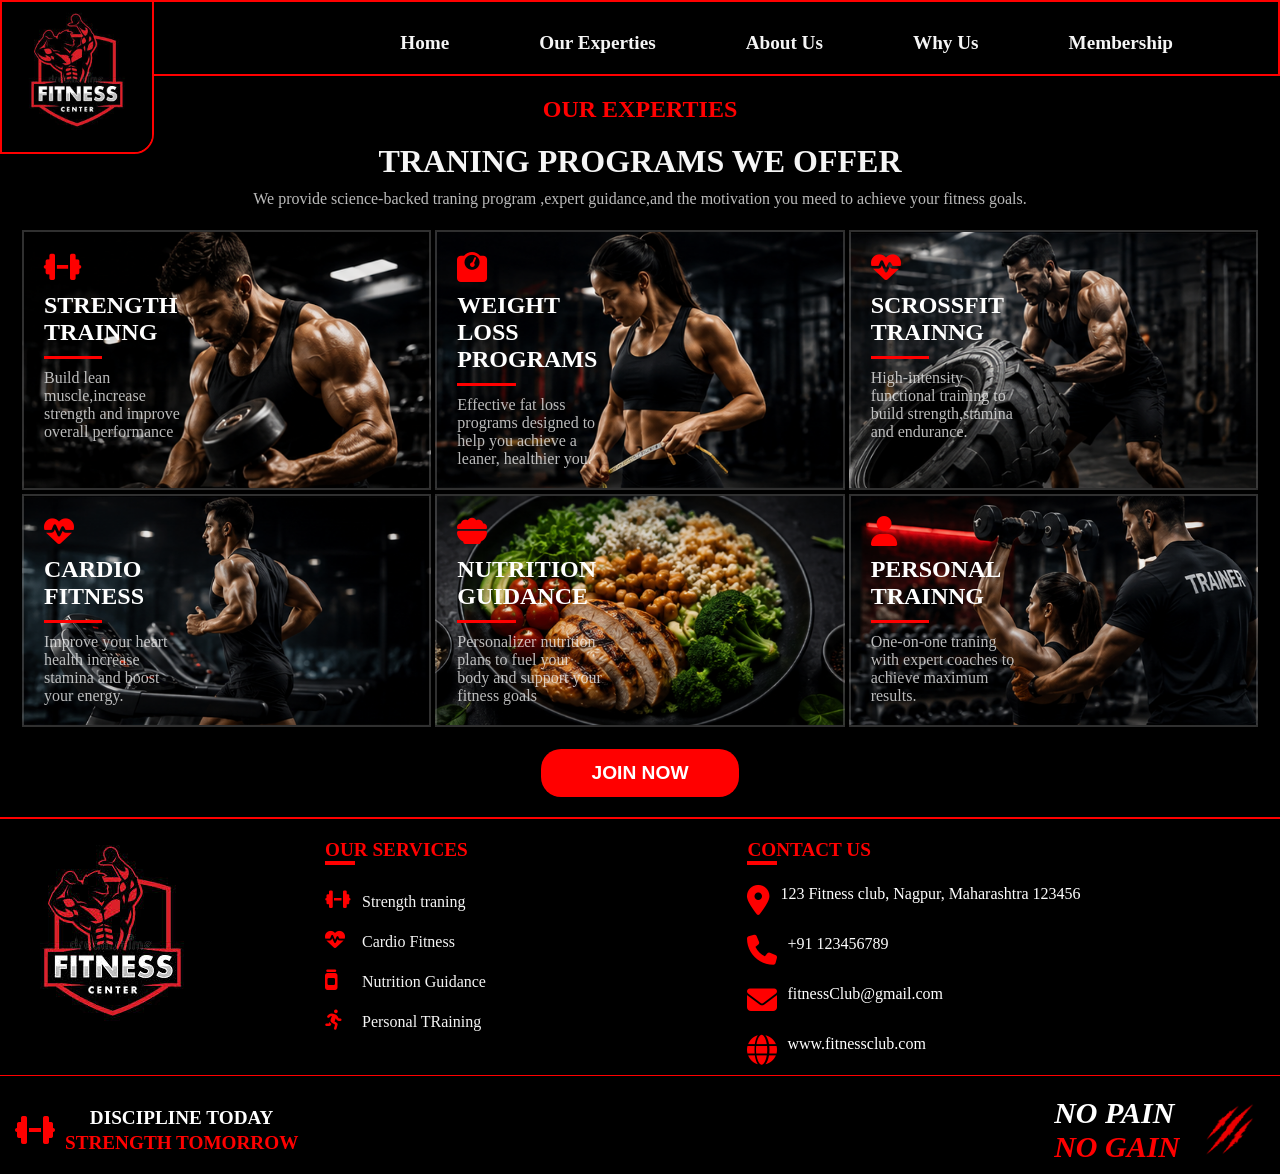
<file: experties/index..html>
<!DOCTYPE html>
<html lang="en">

<head>
    <meta charset="UTF-8">
    <meta name="viewport" content="width=device-width, initial-scale=1.0">
    <title>Document</title>
    <link rel="stylesheet" href="style.css" />
    <link rel="stylesheet" href="https://cdnjs.cloudflare.com/ajax/libs/font-awesome/6.7.2/css/all.min.css">

</head>

<body>
    <div class="container">

        <nav>

            <div class="logo">
                <img class="logoimg" src="/image/logo.jpg" />
            </div>
            <div class="menu">
                <ul class="menu-list">
                    <li class="menu-items">
                        <img class="menu-icon" src="/image/menu_icon.png" />
                        <ul class="list">
                            <li><a href="/index.html">Home</a></li>
                            <li><a href="#">Our Experties</a></li>
                            <li><a href="/aboutUs/index.html">About Us</a></li>
                            <li><a href="/whyus/index.html">Why Us</a></li>
                            <li><a href="/membership/index.html">Membership</a></li>
                        </ul>
                    </li>
                </ul>
            </div>
        </nav>


        <h3 class="headh3">OUR EXPERTIES</h3>
        <h1 class="headh1">TRANING PROGRAMS WE OFFER</h1>
        <P class="headp">We provide science-backed traning program ,expert guidance,and the motivation you meed to
            achieve your fitness goals.</P>

        <div class="cart">
            <div class="carttop">
                <div class="strength ">
                    <div class="strengthstart">
                        <i class="fa-solid fa-dumbbell"></i>
                        <h2 class="strengthhead">STRENGTH TRAINNG</h2>
                        <div class="line"></div>
                        <p class="strengthpara">Build lean muscle,increase strength and improve overall performance</p>
                    </div>
                </div>

                <div class="strength weightloss">
                    <div class="strengthstart">
                        <i class="fa-solid fa-weight-scale"></i>
                        <h2 class="strengthhead">WEIGHT LOSS PROGRAMS</h2>
                        <div class="line"></div>
                        <p class="strengthpara">Effective fat loss programs designed to help you achieve a leaner,
                            healthier you.</p>
                    </div>
                </div>

                <div class="strength crossfit">
                    <div class="strengthstart">
                        <i class="fa-solid fa-heart-pulse"></i>
                        <h2 class="strengthhead">SCROSSFIT TRAINNG</h2>
                        <div class="line"></div>
                        <p class="strengthpara">High-intensity functional training to build strength,stamina and
                            endurance.</p>
                    </div>
                </div>
            </div>
            <div class="cartend">
                <div class="strength cardio">
                    <div class="strengthstart">
                        <i class="fa-solid fa-heart-pulse"></i>
                        <h2 class="strengthhead">CARDIO FITNESS</h2>
                        <div class="line"></div>
                        <p class="strengthpara">Improve your heart health increase stamina and boost your energy.</p>
                    </div>
                </div>

                <div class="strength nutrition">
                    <div class="strengthstart">
                        <i class="fa-solid fa-bowl-food"></i>
                        <h2 class="strengthhead">NUTRITION GUIDANCE</h2>
                        <div class="line"></div>
                        <p class="strengthpara">Personalizer nutrition plans to fuel your body and support your fitness
                            goals</p>
                    </div>
                </div>

                <div class="strength personal">
                    <div class="strengthstart">
                        <i class="fa-solid fa-user"></i>
                        <h2 class="strengthhead">PERSONAL TRAINNG</h2>
                        <div class="line"></div>
                        <p class="strengthpara">One-on-one traning with expert coaches to achieve maximum results.</p>
                    </div>
                </div>
            </div>






        </div>
        <div class="btn">
            <a class="btnstyle" href="/membership/index.html"><button><b>JOIN NOW</b></button></a>
        </div>

        <!--footer start-->

        <footer>
            <!--footer top-->

            <div class="footer-top">

                <!--footer left-->

                <div class="footer-left">
                    <div class="footerlogoleft">
                        <img src="/image/logo.jpg" class="footerlogoimgleft" />
                    </div>
                </div>

                <!--footer center-->

                <div class="footer-center">
                    <div class="footerlogo">
                        <img src="/image/logo.jpg" class="footerlogoimg" />
                    </div>
                    <div class="footer-center-top">
                        <h4 class="footer-center-top-headline">OUR SERVICES</h4>
                        <hr class="footer-line">
                    </div>
                    <div class="footer-center-bottom">
                        <div class="footer-center-bottom-detail">
                            <i class="fa-solid fa-dumbbell footer-svg "></i>
                            <span class="footer-svg-text">Strength traning</span>
                        </div>
                        <div class="footer-center-bottom-detail">
                            <i class="fa-solid fa-heart-pulse footer-svg"> </i>
                            <span class="footer-svg-text">Cardio Fitness</span>
                        </div>
                        <div class="footer-center-bottom-detail">
                            <i class="fa-solid fa-jar footer-svg "> </i>
                            <span class="footer-svg-text">Nutrition Guidance</span>
                        </div>
                        <div class="footer-center-bottom-detail">
                            <i class="fa-solid fa-person-running footer-svg"></i>
                            <span class="footer-svg-text">Personal TRaining</span>
                        </div>
                    </div>
                </div>

                <!--footer right-->

                <div class="footer-right">
                    <div class="footer-right-top">
                        <h4 class="footer-right-top-headline">CONTACT US</h4>
                        <hr class="footer-line">
                    </div>
                    <div class="footer-right-contact-detail">
                        <a><i class="fa-solid fa-location-dot"></i></a>
                        <p class="footer-right-para">123 Fitness club, Nagpur, Maharashtra 123456</p>
                    </div>
                    <div class="footer-right-contact-detail">
                        <a><i class="fa-solid fa-phone"></i></a>
                        <p class="footer-right-para">+91 123456789</p>
                    </div>
                    <div class="footer-right-contact-detail">
                        <a><i class="fa-solid fa-envelope"></i></a>
                        <p class="footer-right-para">fitnessClub@gmail.com</p>
                    </div>
                    <div class="footer-right-contact-detail">
                        <a><i class="fa-solid fa-globe"></i></a>
                        <p class="footer-right-para">www.fitnessclub.com</p>
                    </div>
                </div>

            </div>

            <!--footer bottam-->

            <div class="footer-bottom">
                <div class="footer-bottom-left">
                    <i class="fa-solid  fa-dumbbell footer-bottom-svg"></i>
                    <h3 class="footer-bottom-left-head">DISCIPLINE TODAY <br><span
                            class="footer-bottom-left-head-span">STRENGTH TOMORROW</span></span></h3>
                </div>
                <div class="footer-bottom-center">
                    <p>@ 2025 fitness club. All Rights Reserved.</p>
                </div>
                <div class="footer-bottom-right">
                    <h3 class="footer-bottom-right-head"><i>NO PAIN <BR><span class="footer-bottom-right-head-span">NO
                                GAIN</span></i></H3>
                    <img src="/image/fotter.png" class="footer-bottom-right-img" />
                </div>
            </div>
            <div class="footer-bottom-bottom">
                <p>@ 2025 fitness club. All Rights Reserved.</p>
            </div>

        </footer>
        <!--footer end-->
    </div>

</body>

</html>
</file>
<file: style.css>
* {
    margin: 0;
    padding: 0;
    box-sizing: border-box;
    /* border: 0.5px solid rgb(250, 0, 0); */
}
/* all round */
.btnstyle :focus{
    color: red;
    background-color: black;
}

a{
    text-decoration: none;
}

.container {
    width: 100%;
    background-color: rgb(0, 0, 0);
}

/* **navbar mobile** */

nav {
    width: 100%;
    display: flex;
    background-color: black;
    border: 2px solid red;

}


.logo {
    width: 40%;
    position: absolute;
    top: 0;
    left: 0;

}

.logoimg {
    width: 70%;
    border-bottom-right-radius: 20px;
    z-index: 1;
    border: 2px solid red;

}

.menu {
    width: 100%;
    margin-left: 190px;

}

.menu-items {
    display: flex;
    flex-direction: column;
    justify-content: end;
    align-items: end;
    margin: 10px;

}

.menu-items:hover .list {

    display: block;

}

.menu-icon {
    width: 20px;
}

.list {
    background-color: black;
    padding: 10px;
    position: absolute;
    top: 40px;
    right: 0px;
    display: none;
}

.list li a:hover {
    color: red;
}

.list li {
    list-style: none;
    margin-top: 10px;
}

.list li a {
    text-decoration: none;
    color: whitesmoke;
    font-size: larger;
    padding: 5px;
    font-weight: bold;

}

i {
    color: red;
}

/* **hero section mobile** */

.herosection {
    height: 100vh;
    background-image: url(/image/herosection.png);
    background-size: cover;
    background-position: center;
    display: flex;
    justify-content: center;
    align-items: center;


}

.herotext {
    padding-top: 170px;
    padding-left: 40px;

}

.heroh1 {
    color: aliceblue;
    font-size: 60px;
    font-weight: bolder;
    font-family: Cambria, Cochin, Georgia, Times, 'Times New Roman', serif;

}

.heroh1span {
    color: red;
}

.herop1 {
    color: whitesmoke;
    margin-top: 10px;
    font-size: large;
}

.herobutton {
    padding: 15px;
    background-color: red;
    color: aliceblue;
    font-size: large;
    font-weight: bold;
    border-radius: 10px;
    margin-top: 20px;
    border: none;
}
.herobutton:focus{
    color: rgb(255, 255, 255);
    background-color: rgb(0, 0, 0);
}

/* ****our experties**** */

.ourexperties {
    width: 100%;
    background-color: rgba(0, 0, 0, 0.877);
    display: flex;
    justify-content: space-around;


}

.a {

    color: rgb(255, 255, 255);
    width: 33%;
    display: flex;
    flex-direction: column;
    justify-content: center;
    align-items: center;
    text-align: center;
    padding: 10px;

}

.b {
    margin-bottom: 20px;
    font-size: 20px;

}


.p {
    display: none;
    margin-left: 10px;
}

.modern {
    border-right: 3px solid rgba(161, 159, 159, 0.164);
}

.expert {
    border-right: 3px solid rgba(161, 159, 159, 0.164);
}


/* *****about us****** */

.aboutus {
    width: 100%;
    background-color: rgba(0, 0, 0, 0.877);
    padding: 10px;


}

.abouthead {
    display: flex;
}

.aboutusp {
    color: red;
}

.aboutline {
    width: 35px;
    height: 1px;
    background-color: red;
    margin-top: 8px;
    margin-left: 10px;
}

.aboutush2 {
    color: white;
    padding-top: 10px;
}

.lives {
    color: red;
}

.aboutusp2 {
    color: whitesmoke;
    padding-top: 10px;
}

.aboutusimage {
    width: 100%;
    margin-top: 15px;

}

.aboutusimg {
    width: 100%;
    padding: 3px;
    border-radius: 10px;
    border: 2px solid rgba(128, 128, 128, 0.377);
}

.aboutusdetail {
    width: 100%;
    margin-top: 20px;
    display: flex;
    flex-direction: column;

}

.detail {
    width: 100%;
    display: flex;

    margin-bottom: 20px;
}

.aboutdetailstext {
    margin-left: 15px;
}

.aboutdetailsparaone {
    margin-top: 5px;
    color: whitesmoke;
}

.aboutsvgone {
    width: 30%;
    border: 2px solid rgba(195, 201, 187, 0.267);
    border-radius: 100px;
    display: flex;
    justify-content: center;
    align-items: center;
}

.aboutusdetailheadone {
    color: white;
}

.aboutdetailsparaone {
    color: whitesmoke;
}

.aboutuscount {
    width: 100%;
    display: flex;
    padding: 10px;
    justify-content: center;
    text-align: center;
}

.aboutuscountone {
    border: 2px solid rgba(195, 201, 187, 0.267);
    padding: 10px;

}

.aboutuscounthead {
    color: white;
}

.aboutuscountpara {
    color: whitesmoke;
}

.aboutusbtn {
    padding: 10px;
    background-color: red;
    color: white;
    border-radius: 10px;
    border: none;
    display: block;
    margin: 0 auto;
}

.aboutusbtn:focus{
    background-color: black;
    color: white;
}
.aboutuslaptopview {
    display: none;
}


/* ****membership**** */


.membership {
    width: 100%;

}

.membershiphead {
    display: flex;
    padding: 10px;
    background-color: rgba(0, 0, 0, 0.877);
}

.membershipsp {
    color: red;
}

.membershipline {
    width: 35px;
    height: 1px;
    background-color: red;
    margin-top: 8px;
    margin-left: 10px;
}

.membershipplan {
    width: 100%;
    display: flex;
    flex-direction: column;
    justify-content: center;
    align-items: center;
    padding: 10px;
    border: none;
    background-color: rgba(0, 0, 0, 0.877);
}

.plan {
    width: 100%;
    background-color: rgba(0, 0, 0, 0.877);
    padding: 10px;
    display: flex;
    flex-direction: column;
    justify-content: center;
    align-items: center;
    border: 2px solid;
    border: 2px solid rgba(0, 0, 0, 0.267);
    margin-bottom: 10PX;
    border-radius: 10PX;
    /* border: 2px solid rgba(195, 201, 187, 0.267); */
}

.planhead {
    color: white;
    margin-bottom: 5px;

}

.planpara {
    color: rgba(245, 245, 245, 0.801);
    margin-bottom: 10px;
}

.memberline {
    width: 40px;
    border: 2px solid red;
}

.price {
    display: flex;
    margin-top: 10PX;
}

sup {
    color: white;
}

.pricepara {
    color: white;
    font-size: 30px;
}

.pricepara {
    color: red;
}

sub {
    color: rgba(245, 245, 245, 0.445);
    vertical-align: baseline;
    font-size: 1rem;
}

.planbtn {
    display: flex;
    flex-direction: column;
    justify-content: center;
    align-items: center;
    background-color: rgba(0, 0, 0, 0.877)
}

.planbtntext {
    color: aliceblue;
    margin-top: 5px;
    text-decoration: underline;

}

.planbutton {
    padding: 10px;
    margin-top: 10px;
    margin-bottom: 10px;
    background-color: red;
    color: white;
    border-radius: 10px;
    border: none;
    padding-right: 10px;
    padding-left: 10px;
}

/* ****footer**** */

footer {
    width: 100%;
    border-top: 2px solid red;
}

.footer-top {
    display: flex;
    width: 100%;
    background-color: black;
    padding-top: 10px;
}

.footer-left {
    display: none;
}

.footer-center {
    padding: 10px;
    width: 50%;
}

.footer-center-top {
    margin-bottom: 10px;

}

.footerlogoimg {
    border-radius: 10px;
    width: 30%;
}

.footer-center-top-headline {
    color: red;
}

.footer-line {
    border: 2px solid red;
    width: 30px;
}

.footer-center-bottom {
    display: flex;
    flex-direction: column;
}

.footer-center-bottom-detail {
    width: 100%;
    margin-top: 5px;
}

.footer-svg {
    margin-bottom: 5px;
    font-size: 20px;
    width: 20px;
}

.footer-svg-text {
    padding: 5px;
    margin-left: 8px;
    color: whitesmoke;
    font-family: 'Times New Roman', Times, serif;

}

.footer-right {
    width: 50%;
    padding: 10px;
}

.footer-right-top {
    margin-bottom: 10px;
}

.footer-right-top-headline {
    color: red;
}

.footer-right-para {
    color: white;
}

.footer-bottom {
    display: flex;
    justify-content: space-between;
    width: 100%;
    padding: 10px;
    background-color: black;
    border-top: 1PX solid rgb(255, 0, 0);
}

.footer-bottom-left {
    display: flex;
    justify-content: center;
    align-items: center;
}

.footer-bottom-svg {
    margin-right: 10px;
}

.footer-bottom-left-head {
    font-size: x-small;
    color: white;
    height: 100%;
    display: flex;
    flex-direction: column;
    justify-content: center;
    align-items: center;
}

.footer-bottom-left-head-span {
    color: red;
    margin-top: 3px;
}

.footer-bottom-center {
    color: gray;

}

.footer-bottom-right {

    display: flex;
    justify-content: center;
    align-items: center;
}

.footer-bottom-right {
    font-size: x-small;
}

.footer-bottom-right-head i {
    color: white;
}

.footer-bottom-right-head-span {
    color: red;
}

.footer-bottom-right-img {
    height: 40px;
    width: 40px;
}

.footer-bottom-center {
    display: none;
}

.footer-bottom-bottom {
    display: flex;
    justify-content: center;
    align-items: center;
    background-color: rgb(0, 0, 0);
    color: gray;
    padding-top: 5px;

}



/* ********tabelet view view************** */

@media (min-width:768px) {


    /* **navbar** */

    .menu-icon {
        display: none;
    }

    .list {
        display: block;
        display: flex !important;
        position: static;
    }

    .list li a {
        font-weight: bold;
    }

    .logoimg {
        width: 80%;
    }

    /* ****hero section tablet**** */

    .herosection {

        justify-content: start;

    }

    .herotext {
        padding-top: 0px;

    }

    .heroh1 {
        font-size: 100px;
    }

    .herop1 {
        font-size: xx-large;
    }

    .herobutton {
        padding: 25px;
        background-color: red;
        font-size: xx-large;
        margin-top: 40px;
        align-self: self-start;
    }

    button:hover {
        background-color: white;
        color: red;
    }

    /* ****oue experties**** */
    .b {
        font-size: 30px;
    }

    .h {
        font-size: 27px;
    }

    .p {
        display: block;
        font-size: 20px;
        color: rgba(240, 255, 255, 0.808);
        padding-top: 20px;
        line-height: 150%;

    }

    /* ****about us**** */

    .aboutus {
        padding: 20px;
    }

    .aboutush2 {
        margin-top: 10px;
    }

    .aboutusp2 {
        margin-top: 10px;
    }

    .aboutsvgone {
        border: none;
    }

    .aboutsvgonei {
        font-size: x-large;
    }

    .abouttablettop {
        display: flex;
        width: 100%;
    }

    .abouttablebottom {
        display: flex;
        width: 100%;
    }


    .box1 {
        width: 50%;
        height: 100%;
        display: flex;
        flex-direction: column;
    }

    .box2 {
        width: 50%;
        height: 100%;
    }

    .aboutuscounti {
        font-size: x-large;
    }

    .aboutuscounthead {
        font-size: 30px;
        margin-top: 10px;
    }

    .aboutuscountpara {
        margin-top: 10px;

    }

    .aboutuslaptopview {
        display: none;
    }

    /* ****membership**** */

    .membershipline {
        display: none;

    }

    .plan {
        display: flex;
        flex-direction: row;
        justify-content: space-around;
    }

    .planbtntext {
        color: rgba(240, 248, 255, 0.664);
    }

    .planbutton {
        padding: 10px;
        margin-top: 10px;
        margin-bottom: 10px;
        background-color: red;
        color: white;
        border-radius: 10px;
        border: none;
        padding-right: 10px;
        padding-left: 10px;
    }
    .membershipplan{
        width: 100%;
    }
    .plan{
        width: 100%;
    }
    .planhead{
        width: 25%;
    }   
    .planpara{
        width: 25%;
    }   
    .price{
        width: 25%;
        display: flex;
        justify-content: center;
    }

    /* ****footer**** */


    .footer-left {
        display: block;
    }

    .footerlogo {
        display: none;
    }

    .footer-center {
        margin-left: 90px;
        width: 33%;
    }

    .footer-center-top-headline {
        font-size: larger;
    }

    .footer-center-bottom-detail {
        margin-top: 15px;
    }

    .footer-right {
        width: 33%;
    }

    .footer-right-top-headline {
        font-size: larger;
    }

    .footer-right-contact-detail {
        display: flex;
        margin-top: 20px;
    }

    .footer-right-para {
        margin-left: 10px;
    }

    .footer-bottom {
        padding-top: 20PX;

    }

    .footer-bottom-left-head {
        font-size: larger;
    }

    .footer-bottom-right {
        font-size: larger;
    }

    .footer-bottom-svg {
        font-size: xx-large;
        padding-left: 5px;
    }

    .footer-bottom-right-img {
        height: 60px;
        width: 90px;
    }

    /*****/
    .abouttablebottom {

        flex-direction: column;
    }

    .aboutusdetail {
        flex-direction: row;

    }

    .detail {
        width: 33%;
        margin-left: 5px;
        margin-bottom: 20px;
    }

    .aboutuscount {
        width: 100%;
        display: flex;
        padding: 10px;
        justify-content: center;
        text-align: center;

    }

    .aboutuscount {
        display: none;
    }

    .aboutuslaptopview {
        width: 100%;
        display: block;
        display: flex;
        justify-content: space-between;
        margin-top: 10px;
    }

    .aboutuslaptopviewone {
        width: 30%;
        display: flex;
        flex-direction: column;
        justify-content: center;
        align-items: center;
        border: 2px solid rgba(195, 201, 187, 0.267);
        padding: 20px;
    }

    .aboutusbtn {
        margin-top: 15px;
    }



}

/* ********laptop view **************** */

@media (min-width:1024px) {

    /* **navbar** */

    .list li a {
        margin-right: 80px;
        font-weight: bold;
        font-size: larger;
    }

    .logoimg {
        width: 30%;
    }

    /* ****hero*** */
    .herobutton {
        padding: 15px;
        font-size: x-large;
    }

    .b {
        font-size: 25px;
    }

    /* ****aboutus**** */
    .aboutush2 {
        font-size: 30px;
        /* border: 2px solid red; */
    }

    .abouttablebottom {

        flex-direction: column;
    }

    .aboutusdetail {
        flex-direction: row;

    }

    .detail {
        width: 33%;
        margin-left: 5px;
        margin-bottom: 20px;
    }

    .aboutuscount {
        width: 100%;
        display: flex;
        padding: 10px;
        justify-content: center;
        text-align: center;

    }

    .aboutuscount {
        display: none;
    }

    .aboutuslaptopview {
        width: 100%;
        display: block;
        display: flex;
        justify-content: space-between;
        margin-top: 10px;
    }

    .aboutuslaptopviewone {
        width: 30%;
        display: flex;
        flex-direction: column;
        justify-content: center;
        align-items: center;
        border: 2px solid rgba(195, 201, 187, 0.267);
        padding: 20px;
    }

    .aboutusbtn {
        margin-top: 15px;
    }

    .footer-bottom-center {
        display: block;
        display: flex;
        justify-content: center;
        align-items: center;
    }


    /* ****footer**** */
    .footer-bottom-bottom {
        display: none;
    }




}
</file>
<file: aboutUs/style.css>
* {
    margin: 0;
    padding: 0;
    box-sizing: border-box;
    /* border: 2px solid red; */
}
/* all round */
.btnstyle :focus{
    color: red;
    background-color: black;
}

.container {
    width: 100%;
    background-color: black;
}

/* **navbar mobile** */

nav {
    display: flex;
    background-color: black;
    border: 2px solid red;
    width: 100%;

}

.logo {
    width: 40%;
    position: absolute;
    top: 0;
    left: 0;

}

.logoimg {
    width: 70%;
    border-bottom-right-radius: 20px;
    z-index: 1;
    border: 2px solid red;
}

.menu {
    width: 100%;
    display: flex;
    justify-content: flex-end;

}

.menu-items {
    display: flex;
    flex-direction: column;
    justify-content: end;
    align-items: end;
    margin: 10px;

}

.menu-items:hover .list {

    display: block;

}

.menu-icon {
    width: 20px;
}

.list {
    background-color: black;
    padding: 10px;
    position: absolute;
    top: 40px;
    right: 0px;
    display: none;
}

.list li a:hover {
    color: red;
}

.list li {
    list-style: none;
    margin-top: 10px;
}

.list li a {
    text-decoration: none;
    color: whitesmoke;
    font-size: larger;
    padding: 5px;
    font-weight: bold;

}

i {
    color: red;
}


/* ****herosection**** */

.hero {
    width: 100%;
    height: 100vh;
    background-image: url(/aboutUs/images/hero.png);
    background-size: cover;
    background-position: center;

}

.hero-section {
    padding: 30px;
    width: 50%;
    padding-top: 70px;
}

.hero-section-top {
    display: flex;

    align-items: center;
    gap: 15px;
}

.hero-section-top p {
    color: red;
    font-size: 15px;
}

.hero-section-top hr {
    height: 2px;
    width: 30px;
    border-color: red;
}

.hero-section-center {

    width: 100%;
    padding-top: 10px;
}

.hero-section-center-head {
    color: white;
}

.hero-section-center-head-span {
    color: red;
}

.hero-section-bottom {
    width: 100%;
    padding-top: 10px;
}

.hero-section-bottom-p {
    color: rgba(184, 175, 175, 0.911);
}

.hero-btn {
    padding: 10px;
    background-color: black;
    border: 2px solid red;
    border-radius: 10px;
    padding-top: 10px;

}

.hero-btn a {
    color: rgb(255, 255, 255);
    text-decoration: none;

}

.hero-bottom {
    width: 100%;
    border: 2px solid red;
    padding: 10px;
    display: flex;
    justify-content: center;
    justify-content: space-around;
    background-color: black;
}

.hero-bottom-cart {
    color: white;
    display: flex;
    flex-direction: column;
    justify-content: center;
    align-items: center;
}

.hero-bottom-cart p {
    color: rgba(184, 175, 175, 0.911);
    text-align: center;
}

/* ****details**** */

.detail {
    width: 100%;
    padding: 10px;
    display: flex;
    flex-direction: column;
    justify-content: center;
    align-items: center;
    background-color: black;

}

.detail-tittle {
    width: 100%;
    display: flex;
    flex-direction: column;
    align-items: center;

}

.detail-line {
    width: 40px;
    border: 2px solid red;
    margin-top: 5px;
    margin-bottom: 5px;


}

.detail-p {
    color: rgb(255, 0, 0);

}

.detail-head {
    display: flex;
    padding: 10px;
    display: flex;
    flex-direction: column;
    justify-content: center;
    align-items: center;

}

.detail-head-head {
    font-size: large;
    text-align: center;
    color: white;
}

.detail-head .detail-line {
    width: 80px;
}

.detail-para {
    color: rgba(255, 255, 255, 0.712);
    text-align: center;
}

/*   bottom logo*/

.bottom-logo {
    display: flex;
    width: 100%;
    justify-content: center;
    align-items: center;
    padding: 10px;
    border-bottom: 2px solid rgb(128, 128, 128);
    background-color: black;
}

.bottom-logo-logo {
    padding: 10px;
    font-size: 20px;
    border: 2px solid red;
    border-radius: 100%;
}

.bottom-logo-content {
    padding: 10px;
    margin-left: 10px;
}

.bottom-logo-content h4 {
    color: white;
}

.bottom-logo-content p {
    color: rgba(255, 255, 255, 0.781);
}

/* footer*/

footer {
    width: 100%;
    border-top: 2px solid red;
}

.footer-top {
    display: flex;
    width: 100%;
    background-color: black;
    padding-top: 10px;
}

.footer-left {
    display: none;
}

.footer-center {
    padding: 10px;
    width: 50%;
}

.footer-center-top {
    margin-bottom: 10px;

}

.footerlogoimg {
    border-radius: 10px;
    width: 30%;
}

.footer-center-top-headline {
    color: red;
}

.footer-line {
    border: 2px solid red;
    width: 30px;
}

.footer-center-bottom {
    display: flex;
    flex-direction: column;
}

.footer-center-bottom-detail {
    width: 100%;
    margin-top: 5px;
}

.footer-svg {
    margin-bottom: 5px;
    font-size: 20px;
    width: 20px;
}

.footer-svg-text {
    padding: 5px;
    margin-left: 8px;
    color: whitesmoke;
    font-family: 'Times New Roman', Times, serif;

}

.footer-right {
    width: 50%;
    padding: 10px;
}

.footer-right-top {
    margin-bottom: 10px;
}

.footer-right-top-headline {
    color: red;
}

.footer-right-para {
    color: white;
}

.footer-bottom {
    display: flex;
    justify-content: space-between;
    width: 100%;
    padding: 10px;
    background-color: black;
    border-top: 1PX solid rgb(255, 0, 0);
}

.footer-bottom-left {
    display: flex;
    justify-content: center;
    align-items: center;
}

.footer-bottom-svg {
    margin-right: 10px;
}

.footer-bottom-left-head {
    font-size: x-small;
    color: white;
    height: 100%;
    display: flex;
    flex-direction: column;
    justify-content: center;
    align-items: center;
}

.footer-bottom-left-head-span {
    color: red;
    margin-top: 3px;
}

.footer-bottom-center {
    color: gray;

}

.footer-bottom-right {

    display: flex;
    justify-content: center;
    align-items: center;
}

.footer-bottom-right {
    font-size: x-small;
}

.footer-bottom-right-head i {
    color: white;
}

.footer-bottom-right-head-span {
    color: red;
}

.footer-bottom-right-img {
    height: 40px;
    width: 40px;
}

.footer-bottom-center {
    display: none;
}

.footer-bottom-bottom {
    display: flex;
    justify-content: center;
    align-items: center;
    background-color: rgb(0, 0, 0);
    color: gray;
    padding-top: 5px;

}


@media (min-width:768px) {


    /* **navbar** */

    .menu-icon {
        display: none;
    }

    .list {
        display: block;
        display: flex !important;
        position: static;
    }

    .list li a {
        font-weight: bold;
    }

    .logoimg {
        width: 80%;
    }


    /* ****herosection**** */

    .hero {
        height: 95vh;
    }

    .hero-section {
        padding: 30px;
        padding-top: 200px;
    }

    .hero-section-top p {
        font-size: 20px;
    }

    .hero-section-top hr {
        background-color: red;
        width: 50px;
    }

    .hero-section-center {

        width: 100%;
        margin-top: 20px;
    }

    .hero-section-center-head {
        font-size: 50px;
    }

    .hero-section-bottom {
        margin-top: 20px;
    }

    .hero-section-bottom-p {
        font-size: 20px;
    }

    .hero-btn {
        padding: 20px;
        padding-left: 30px;
        padding-right: 30px;
        margin-top: 20px;
    }

    .hero-btn a {
        color: rgb(255, 255, 255);
        text-decoration: none;
        font-size: 20px;
    }

    .hero-bottom {
        border: 2px solid red !important;
        justify-content: center;
        justify-content: space-around;
        padding: 20px !important;
    }

    .hero-bottom-cart {
        color: white;
        display: flex;
        flex-direction: column;
        justify-content: center;
        align-items: center;
    }

    .hero-bottom-cart i {
        font-size: 25px;
        padding-bottom: 9px;
    }

    .hero-bottom-cart h3 {
        font-size: 25px;
    }

    .hero-bottom-cart p {
        color: rgba(184, 175, 175, 0.911);
        text-align: center;
        font-size: 20px;

    }

    .hero-bottom {
        width: 100%;
        border: 2px solid red;
        padding: 10px;
        display: flex;
    }

    /* ****details**** */

    .detail-line {
        width: 80px;
        border: 2px solid red;
    }

    .detail-p {
        font-size: 25px;
        font-weight: bold;
    }

    .detail-head {
        margin-top: 20px;
    }

    .detail-head-head {
        font-size: 30px;
    }

    .detail-head .detail-line {
        width: 120px;

    }

    .detail-para {
        font-size: 25px;
        padding: 25px;
    }

    /*   bottom logo*/
    .bottom {
        margin-bottom: 20px;
    }

    .bottoms {
        display: flex;
        width: 100%;
        margin-bottom: 10px;

    }

    .bottoms-one {

        width: 50%;
    }

    .bottom-border-one {
        border-right: 2px solid gray;
        border-bottom: 2px solid gray !important;

    }

    .bottom-border-two {
        border-right: 2px solid gray;
    }

    .bottom-border-three {
        border-bottom: 2px solid gray !important;
    }

    .bottoms-two {

        width: 50%;
    }

    .bottom-logo {
        border-bottom: none;
    }

    .bottom-logo-logo {
        border: 3px solid red;
    }

    .bottom-logo-content {}

    .bottom-logo-content h4 {
        margin-bottom: 5px;
    }

    /* ****footer**** */


    .footer-left {
        display: block;
    }

    .footerlogo {
        display: none;
    }

    .footer-center {
        margin-left: 90px;
        width: 33%;
    }

    .footer-center-top-headline {
        font-size: larger;
    }

    .footer-center-bottom-detail {
        margin-top: 15px;
    }

    .footer-right {
        width: 33%;
    }

    .footer-right-top-headline {
        font-size: larger;
    }

    .footer-right-contact-detail {
        display: flex;
        margin-top: 20px;
    }

    .footer-right-para {
        margin-left: 10px;
    }

    .footer-bottom {
        padding-top: 20PX;

    }

    .footer-bottom-left-head {
        font-size: larger;
    }

    .footer-bottom-right {
        font-size: larger;
    }

    .footer-bottom-svg {
        font-size: xx-large;
        padding-left: 5px;
    }

    .footer-bottom-right-img {
        height: 60px;
        width: 90px;
    }





}


@media (min-width:1024px) {

    /* **navbar** */

    .list li a {
        margin-right: 80px;
        font-weight: bold;
        font-size: larger;
    }

    .logoimg {
        width: 30%;
    }


    /* ****herosection**** */


    .hero-section {

        padding-top: 150px;
    }

    /* ****details**** */

    .detail-line {
        width: 80px;
        border: 2px solid red;
    }

    .detail-p {
        font-size: 25px;
        font-weight: bold;
    }

    .detail-head {
        margin-top: 20px;
    }

    .detail-head-head {
        font-size: 30px;
    }

    .detail-head .detail-line {
        width: 120px;

    }

    .detail-para {
        font-size: 25px;
        padding: 25px;
    }

    /* ****details**** */

    .detail-line {
        width: 80px;
        border: 2px solid red;
    }

    .detail-p {
        font-size: 25px;
        font-weight: bold;
    }

    .detail-head {
        margin-top: 20px;
    }

    .detail-head-head {
        font-size: 30px;
    }

    .detail-head .detail-line {
        width: 120px;

    }

    .detail-para {
        font-size: 25px;
        padding: 25px;
    }

    /*   bottom logo*/
    
    .bottom {
        margin-bottom: 20px;
    }

    .bottoms {
        display: flex;
        width: 100%;
        margin-bottom: 10px;

    }

    .bottoms-one {

        width: 50%;
    }

    .bottom-border-one {
        border-right: 2px solid gray;
        border-bottom: 2px solid gray !important;

    }

    .bottom-border-two {
        border-right: 2px solid gray;
    }

    .bottom-border-three {
        border-bottom: 2px solid gray !important;
    }

    .bottoms-two {

        width: 50%;
    }

    .bottom-logo {
        border-bottom: none;
    }

    .bottom-logo-logo {
        border: 3px solid red;
    }

    .bottom-logo-content {}

    .bottom-logo-content h4 {
        margin-bottom: 5px;
    }

    /* ****footer**** */
    .footer-bottom-bottom {
        display: none;
    }



}
</file>
<file: membership/style.css>
* {
    margin: 0;
    padding: 0;
    box-sizing: border-box;
    /* border: 0.5px solid rgb(250, 0, 0); */
}

.container {
    width: 100%;
    background-color: rgb(0, 0, 0);
}

/* **navbar mobile** */

nav {
    display: flex;
    background-color: black;
    border: 2px solid rgb(255, 77, 7);
}


.logo {
    width: 40%;
    position: absolute;
    top: 0;
    left: 0;

}

.logoimg {
    width: 70%;
    border-bottom-right-radius: 20px;
    z-index: 1;
    border: 2px solid red;
}

.menu {
    width: 100%;
    margin-left: 190px;

}

.menu-items {
    display: flex;
    flex-direction: column;
    justify-content: end;
    align-items: end;
    margin: 10px;

}

.menu-items:hover .list {

    display: block;

}

.menu-icon {
    width: 20px;
}

.list {
    background-color: black;
    padding: 10px;
    position: absolute;
    top: 40px;
    right: 0px;
    display: none;
}

.list li a:hover {
    color: red;
}

.list li {
    list-style: none;
    margin-top: 10px;
}

.list li a {
    text-decoration: none;
    color: whitesmoke;
    font-size: larger;
    padding: 5px;
    font-weight: bold;

}

i {
    color: red;
}

/* ****************tittle******** */
.headh3 {
    color: red;
    text-align: center;
    padding-top: 50px;
    margin-left: 50px;

}

.headh1 {
    color: whitesmoke;
    text-align: center;
    padding-top: 10px;
}

.headp {
    color: rgba(245, 245, 245, 0.76);
    text-align: center;
    padding-top: 10px;
}

/* ******cart******* */

.membershipCart {
    width: 100%;

    padding: 20px;
    display: flex;
    flex-direction: column;
    justify-content: center;
    align-items: center;
    text-align: center;

}
.populer{
    color: red !important;
}
.ppop{
    color: rgb(255, 0, 0) !important;
    margin-top: 5px !important;
    font-size: 15px !important;
}
 /* .pprise sub {
    color: red !important;
} */
.pprise sup {
    color: red !important;
}
.pprise{
    color: red !important;
} 

.cart {
    width: 80%;
    display: flex;
    flex-direction: column;
    justify-content: center;
    align-items: center;
    background-color: #151515;
    padding: 10px;
    border: 2px solid rgba(128, 128, 128, 0.568);
    margin-top: 30px;
    margin: 10px;
    border-radius: 5px;
}

.carttitle {
    color: white;

}

.cartsubtittle {
    color: rgba(245, 245, 245, 0.699);
    font-size: 10px;
    margin-top: 5px;
}

.cartprise {
    color: white;
    margin-top: 10px;
}

sup {
    font-size: 18px;
    color: rgba(245, 245, 245, 0.699);

}

sub {
    font-size: 15px;
    color: rgba(245, 245, 245, 0.699);

}

.cartnote {
    margin-top: 20px;


}

.logotittle {
    display: flex;

}

.fa-circle-check {
    color: red;
    margin-top: 10px;

}

.tittle {
    color: white;
    margin-left: 20px;
    margin-top: 10px;

}

button {
    padding: 5px;
    background-color: red;
    color: white;
    border-radius: 10px;
    border: none;
    padding-left: 20px;
    padding-right: 20px;
    margin-top: 20px;
}

.btn {
    text-align: center;
}

/* ****footer**** */

footer {
    width: 100%;
    border-top: 2px solid red;
}

.footer-top {
    display: flex;
    width: 100%;
    background-color: black;
    padding-top: 10px;
}

.footer-left {
    display: none;
}

.footer-center {
    padding: 10px;
    width: 50%;
}

.footer-center-top {
    margin-bottom: 10px;

}

.footerlogoimg {
    border-radius: 10px;
    width: 30%;
}

.footer-center-top-headline {
    color: red;
}

.footer-line {
    border: 2px solid red;
    width: 30px;
}

.footer-center-bottom {
    display: flex;
    flex-direction: column;
}

.footer-center-bottom-detail {
    width: 100%;
    margin-top: 5px;
}

.footer-svg {
    margin-bottom: 5px;
    font-size: 20px;
    width: 20px;
}

.footer-svg-text {
    padding: 5px;
    margin-left: 8px;
    color: whitesmoke;
    font-family: 'Times New Roman', Times, serif;

}

.footer-right {
    width: 50%;
    padding: 10px;
}

.footer-right-top {
    margin-bottom: 10px;
}

.footer-right-top-headline {
    color: red;
}

.footer-right-para {
    color: white;
}

.footer-bottom {
    display: flex;
    justify-content: space-between;
    width: 100%;
    padding: 10px;
    background-color: black;
    border-top: 1PX solid rgb(255, 0, 0);
}

.footer-bottom-left {
    display: flex;
    justify-content: center;
    align-items: center;
}

.footer-bottom-svg {
    margin-right: 10px;
}

.footer-bottom-left-head {
    font-size: x-small;
    color: white;
    height: 100%;
    display: flex;
    flex-direction: column;
    justify-content: center;
    align-items: center;
}

.footer-bottom-left-head-span {
    color: red;
    margin-top: 3px;
}

.footer-bottom-center {
    color: gray;

}

.footer-bottom-right {

    display: flex;
    justify-content: center;
    align-items: center;
}

.footer-bottom-right {
    font-size: x-small;
}

.footer-bottom-right-head i {
    color: white;
}

.footer-bottom-right-head-span {
    color: red;
}

.footer-bottom-right-img {
    height: 40px;
    width: 40px;
}

.footer-bottom-center {
    display: none;
}

.footer-bottom-bottom {
    display: flex;
    justify-content: center;
    align-items: center;
    background-color: rgb(0, 0, 0);
    color: gray;
    padding-top: 5px;

}


/* ********tabelet view view************** */

@media (min-width:768px) {


    /* **navbar** */

    .menu-icon {
        display: none;
    }

    .list {
        display: block;
        display: flex !important;
        position: static;
    }

    .list li a {
        font-weight: bold;
    }

    .logoimg {
        width: 80%;
    }

    .headh3 {
        margin-top: 60px;
    }
     /* ****footer**** */


    .footer-left {
        display: block;
    }

    .footerlogo {
        display: none;
    }

    .footer-center {
        margin-left: 90px;
        width: 33%;
    }

    .footer-center-top-headline {
        font-size: larger;
    }

    .footer-center-bottom-detail {
        margin-top: 15px;
    }

    .footer-right {
        width: 33%;
    }

    .footer-right-top-headline {
        font-size: larger;
    }

    .footer-right-contact-detail {
        display: flex;
        margin-top: 20px;
    }

    .footer-right-para {
        margin-left: 10px;
    }

    .footer-bottom {
        padding-top: 20PX;

    }

    .footer-bottom-left-head {
        font-size: larger;
    }

    .footer-bottom-right {
        font-size: larger;
    }

    .footer-bottom-svg {
        font-size: xx-large;
        padding-left: 5px;
    }

    .footer-bottom-right-img {
        height: 60px;
        width: 90px;
    }

   
}

/* ********laptop view **************** */

@media (min-width:1024px) {

    /* **navbar** */

    .list li a {
        margin-right: 80px;
        font-weight: bold;
        font-size: larger;
    }

    .logoimg {
        width: 30%;
    }

    .headh3 {
        padding-top: 20px;
        font-size: x-large;
        margin: 0;
    }

    .headh1 {
        padding-top: 20px;

    }
     .membershipCart {
        flex-direction: row;
    }
    
    .footer-bottom-center {
        display: block;
        display: flex;
        justify-content: center;
        align-items: center;
    }

    /* ****footer**** */
    .footer-bottom-bottom {
        display: none;
    }
    
}
</file>
<file: whyus/style.css>
* {
    margin: 0;
    padding: 0;
    box-sizing: border-box;
    /* border: 0.5px solid rgb(250, 0, 0); */
}

.container {
    width: 100%;
    background-color: rgb(0, 0, 0);
}

/* **navbar mobile** */

nav {
    display: flex;
   position: static;
    background-color: black;
    border: 2px solid rgb(255, 77, 7);
}


.logo {
    width: 40%;
    position: absolute;
    top: 0;
    left: 0;

}

.logoimg {
    width: 70%;
    border-bottom-right-radius: 20px;
    z-index: 1;
    border: 2px solid red;

    
}

.menu {
    width: 100%;
    margin-left: 190px;

}

.menu-items {
    display: flex;
    flex-direction: column;
    justify-content: end;
    align-items: end;
    margin: 10px;

}

.menu-items:hover .list {

    display: block;

}

.menu-icon {
    width: 20px;
}

.list {
    background-color: black;
    padding: 10px;
    position: absolute;
    top: 40px;
    right: 0px;
    display: none;
}

.list li a:hover {
    color: red;
}

.list li {
    list-style: none;
    margin-top: 10px;
}

.list li a {
    text-decoration: none;
    color: whitesmoke;
    font-size: larger;
    padding: 5px;
    font-weight: bold;

}

i {
    color: red;
}

/* ****herosection**** */

.hero {
    width: 100%;
    background-image: url(/whyus/images/why\ us.png);
    background-size: cover;
    background-position: center;


}

.hero-section {
    padding: 30px;
    width: 70%;
    padding-top: 100px;
}

.hero-section-top {
    display: flex;

    align-items: center;
    gap: 15px;
}

.hero-section-top p {
    color: red;
    font-size: 15px;
}

.hero-section-top hr {
    height: 2px;
    width: 30px;
    border-color: red;
}

.hero-section-center {
    width: 100%;
    padding-top: 20px;
}

.hero-section-center-head {
    color: white;
    font-size: 50px;
}

.hero-section-center-head-span {
    color: red;
    font-size: 50px;
}

.hero-section-bottom {
    width: 100%;
    padding-top: 10px;
}

.hero-section-bottom-p {

    color: rgba(184, 175, 175, 0.911);
}

.hero-btn {
    padding: 10px;
    background-color: black;
    border: 2px solid red;
    border-radius: 10px;
    padding-top: 10px;
    margin-top: 30px;

}

.hero-btn a {
    color: rgb(255, 255, 255);
    text-decoration: none;

}

.hero-bottom {
    width: 100%;
    padding: 20px;
    background-color: black;
}

.hero-bottom-border {
    border: 5px solid rgba(255, 0, 0, 0.493);
    padding: 20px;
    display: flex;
    flex-direction: column;
}

.hero-one {
    width: 100%;
    display: flex;
    justify-content: center;
    align-items: center;

}

.hero-one-svg {
    border: 2px solid rgb(255, 0, 0);
    padding: 15px;
    border-radius: 100px;

}

.hero-one-svg i {
    font-size: 25px;
    width: 25%;

}

.hero-one-detail {
    display: flex;
    flex-direction: column;
    margin-left: 20px;
    width: 75%;
    margin-top: 5px;

}

.hero-one-detail h3 {
    color: white;
    text-align: center;
}

.hero-one-detail hr {
    width: 40px;
    border: 2px solid red;
    align-self: center;
    margin: 10px;
}

.hero-one-detail p {
    color: rgba(255, 255, 255, 0.726);
    text-align: center;
}

.hero-ones {
    width: 100%;
    display: flex;
    justify-content: center;
    align-items: center;
    border-top: 2px solid red;
}

.hero-bottom-border {
     display: flex;
  
}

.hero-one {
    width: 100%;
    display: flex;
    justify-content: center;
    align-items: center;

}

/* .hero-one-svg {
  border: 2px solid rgb(255, 0, 0);
  padding: 15px;
  border-radius: 100px;
} */
/* .hero-one-svg i{
    font-size: 25px;
    width: 25%;
} */

.hero-one-detail {
    display: flex;
    flex-direction: column;
    margin-left: 20px;
    width: 75%;
}

.hero-one-detail h3 {
    color: white;
    text-align: center;
}

.hero-one-detail hr {
    width: 40px;
    border: 2px solid red;
    align-self: center;
    margin: 10px;
}

.hero-one-detail p {
    color: rgba(255, 255, 255, 0.726);
    text-align: center;
}

.hero-ones {
    width: 100%;
    display: flex;
    justify-content: center;
    align-items: center;
    border-top: 2px solid red;
    margin-top: 10px;

}

margin-top: 10px;

}

.hero-one-detail-h {
    margin-top: 20px;
}

/* footer*/

footer {
    width: 100%;
    border-top: 2px solid red;
}

.footer-top {
    display: flex;
    width: 100%;
    background-color: black;
    padding-top: 10px;
}

.footer-left {
    display: none;
}

.footer-center {
    padding: 10px;
    width: 50%;
}

.footer-center-top {
    margin-bottom: 10px;

}

.footerlogoimg {
    border-radius: 10px;
    width: 30%;
}

.footer-center-top-headline {
    color: red;
}

.footer-line {
    border: 2px solid red;
    width: 30px;
}

.footer-center-bottom {
    display: flex;
    flex-direction: column;
}

.footer-center-bottom-detail {
    width: 100%;
    margin-top: 5px;
}

.footer-svg {
    margin-bottom: 5px;
    font-size: 20px;
    width: 20px;
}

.footer-svg-text {
    padding: 5px;
    margin-left: 8px;
    color: whitesmoke;
    font-family: 'Times New Roman', Times, serif;

}

.footer-right {
    width: 50%;
    padding: 10px;
}

.footer-right-top {
    margin-bottom: 10px;
}

.footer-right-top-headline {
    color: red;
}

.footer-right-para {
    color: white;
}

.footer-bottom {
    display: flex;
    justify-content: space-between;
    width: 100%;
    padding: 10px;
    background-color: black;
    border-top: 1PX solid rgb(255, 0, 0);
}

.footer-bottom-left {
    display: flex;
    justify-content: center;
    align-items: center;
}

.footer-bottom-svg {
    margin-right: 10px;
}

.footer-bottom-left-head {
    font-size: x-small;
    color: white;
    height: 100%;
    display: flex;
    flex-direction: column;
    justify-content: center;
    align-items: center;
}

.footer-bottom-left-head-span {
    color: red;
    margin-top: 3px;
}

.footer-bottom-center {
    color: gray;

}

.footer-bottom-right {

    display: flex;
    justify-content: center;
    align-items: center;
}

.footer-bottom-right {
    font-size: x-small;
}

.footer-bottom-right-head i {
    color: white;
}

.footer-bottom-right-head-span {
    color: red;
}

.footer-bottom-right-img {
    height: 40px;
    width: 40px;
}

.footer-bottom-center {
    display: none;
}

.footer-bottom-bottom {
    display: flex;
    justify-content: center;
    align-items: center;
    background-color: rgb(0, 0, 0);
    color: gray;
    padding-top: 5px;

}

/* ********tabelet view view************** */

@media (min-width:768px) {

    /* **navbar** */

    .menu-icon {
        display: none;
    }

    .list {
        display: block;
        display: flex !important;
        position: static;
    }

    .list li a {
        font-weight: bold;
    }

    .logoimg {
        width: 80%;
    }

    /* ****herosection**** */




    .hero-section {
        padding: 30px;
        padding-top: 200px;
    }

    .hero-section-top p {
        font-size: 20px;
    }

    .hero-section-top hr {
        background-color: red;
        width: 50px;
    }

    .hero-section-center {

        width: 100%;
        margin-top: 20px;
    }

    .hero-section-center-head {
        font-size: 50px;
    }

    .hero-section-bottom {
        margin-top: 20px;
    }

    .hero-section-bottom-p {
        font-size: 20px;
    }

    .hero-btn {
        padding: 20px;
        padding-left: 30px;
        padding-right: 30px;
        margin-top: 20px;
    }

    .hero-btn a {
        color: rgb(255, 255, 255);
        text-decoration: none;
        font-size: 20px;

    }


    /* ****footer**** */


    .footer-left {
        display: block;
    }

    .footerlogo {
        display: none;
    }

    .footer-center {
        margin-left: 90px;
        width: 33%;
    }

    .footer-center-top-headline {
        font-size: larger;
    }

    .footer-center-bottom-detail {
        margin-top: 15px;
    }

    .footer-right {
        width: 33%;
    }

    .footer-right-top-headline {
        font-size: larger;
    }

    .footer-right-contact-detail {
        display: flex;
        margin-top: 20px;
    }

    .footer-right-para {
        margin-left: 10px;
    }

    .footer-bottom {
        padding-top: 20PX;

    }

    .footer-bottom-left-head {
        font-size: larger;
    }

    .footer-bottom-right {
        font-size: larger;
    }

    .footer-bottom-svg {
        font-size: xx-large;
        padding-left: 5px;
    }

    .footer-bottom-right-img {
        height: 60px;
        width: 90px;
    }





}

@media (min-width:1024px) {

    /* **navbar** */

    .list li a {
        margin-right: 80px;
        font-weight: bold;
        font-size: larger;
    }

    .logoimg {
        width: 30%;
    }

    /* ****herosection**** */


    .hero-section {

        padding-top: 150px;
    }

    .hero-bottom-border {
        display: flex;
        flex-direction: row;
    }

    .hero-one {
        margin-top: 10px;
    }

    .hero-ones {
        border: none;
    }








    /* ****footer**** */
    .footer-bottom-bottom {
        display: none;
    }
}
</file>
<file: experties/style.css>
* {
    margin: 0;
    padding: 0;
    box-sizing: border-box;
    /* border: 2px solid red; */

}
.btnstyle :focus{
    color: red;
    background-color: black;
}

.container {
    width: 100%;
    background-color: black;
}

/* ****Mobile view**** */


/* **navbar mobile** */

nav {
    display: flex;
    background-color: black;
    border: 2px solid red;
    width: 100%;

}

.logo {
    width: 40%;
    position: absolute;
    top: 0;
    left: 0;

}

.logoimg {
    width: 70%;
    border-bottom-right-radius: 20px;
    z-index: 1;
    border: 2px solid red;
}

.menu {
    width: 100%;
    display: flex;
    justify-content: flex-end;

}

.menu-items {
    display: flex;
    flex-direction: column;
    justify-content: end;
    align-items: end;
    margin: 10px;

}

.menu-items:hover .list {

    display: block;

}

.menu-icon {
    width: 20px;
}

.list {
    background-color: black;
    padding: 10px;
    position: absolute;
    top: 40px;
    right: 0px;
    display: none;
}

.list li a:hover {
    color: red;
}

.list li {
    list-style: none;
    margin-top: 10px;
}

.list li a {
    text-decoration: none;
    color: whitesmoke;
    font-size: larger;
    padding: 5px;
    font-weight: bold;

}

i {
    color: red;
}


.headh3 {
    color: red;
    text-align: center;
    padding-top: 50px;

}

.headh1 {
    color: whitesmoke;
    text-align: center;
    padding-top: 10px;
}

.headp {
    color: rgba(245, 245, 245, 0.76);
    text-align: center;
    padding-top: 10px;
}

.cart {
    width: 100%;
    padding: 20px;
    display: flex;
    flex-wrap: wrap;
}

.strengthstart {
    width: 40%;
}

.strength {
    background-image: url(/experties/images/experties.png);
    background-position: center;
    background-repeat: no-repeat;
    background-size: cover;
    border: 2px solid rgba(128, 128, 128, 0.377);
    padding: 10px;
    margin-top: 10px;

}

i {
    color: red;
    font-size: 30px;
}

.strengthhead {
    color: white;
    padding-top: 10px;
}

.line {
    width: 40%;
    background-color: red;
    height: 3px;
    margin-top: 10px;
}

.strengthpara {
    color: rgba(245, 245, 245, 0.76);
    padding-top: 10px;
}

.weightloss {
    background-image: url(/experties/images/weight\ loss.png);
}

.crossfit {
    background-image: url(/experties/images/crossfit.png);
}

.cardio {
    background-image: url(/experties/images/cardio.png);
}

.nutrition {
    background-image: url(/experties/images/nutriton\ guidance.png);
}

.personal {
    background-image: url(/experties/images/personal\ traner.png);
}

button {
    padding: 10px;
    background-color: red;
    color: white;
    border-radius: 10px;
    border: none;
    padding-left: 20px;
    padding-right: 20px;
}

.btn {
    text-align: center;
    margin-bottom: 10px;

}

/* footer*/

footer {
    width: 100%;
    border-top: 2px solid red;
}

.footer-top {
    display: flex;
    width: 100%;
    background-color: black;
    padding-top: 10px;
}

.footer-left {
    display: none;
}

.footer-center {
    padding: 10px;
    width: 50%;
}

.footer-center-top {
    margin-bottom: 10px;

}

.footerlogoimg {
    border-radius: 10px;
    width: 30%;
}

.footer-center-top-headline {
    color: red;
}

.footer-line {
    border: 2px solid red;
    width: 30px;
}

.footer-center-bottom {
    display: flex;
    flex-direction: column;
}

.footer-center-bottom-detail {
    width: 100%;
    margin-top: 5px;
}

.footer-svg {
    margin-bottom: 5px;
    font-size: 20px;
    width: 20px;
}

.footer-svg-text {
    padding: 5px;
    margin-left: 8px;
    color: whitesmoke;
    font-family: 'Times New Roman', Times, serif;

}

.footer-right {
    width: 50%;
    padding: 10px;
}

.footer-right-top {
    margin-bottom: 10px;
}

.footer-right-top-headline {
    color: red;
}

.footer-right-para {
    color: white;
}

.footer-bottom {
    display: flex;
    justify-content: space-between;
    width: 100%;
    padding: 10px;
    background-color: black;
    border-top: 1PX solid rgb(255, 0, 0);
}

.footer-bottom-left {
    display: flex;
    justify-content: center;
    align-items: center;
}

.footer-bottom-svg {
    margin-right: 10px;
}

.footer-bottom-left-head {
    font-size: x-small;
    color: white;
    height: 100%;
    display: flex;
    flex-direction: column;
    justify-content: center;
    align-items: center;
}

.footer-bottom-left-head-span {
    color: red;
    margin-top: 3px;
}

.footer-bottom-center {
    color: gray;

}

.footer-bottom-right {

    display: flex;
    justify-content: center;
    align-items: center;
}

.footer-bottom-right {
    font-size: x-small;
}

.footer-bottom-right-head i {
    color: white;
}

.footer-bottom-right-head-span {
    color: red;
}

.footer-bottom-right-img {
    height: 40px;
    width: 40px;
}

.footer-bottom-center {
    display: none;
}

.footer-bottom-bottom {
    display: flex;
    justify-content: center;
    align-items: center;
    background-color: rgb(0, 0, 0);
    color: gray;
    padding-top: 5px;

}


/* ****tablet view**** */
@media (min-width:768px) {

    /* **navbar** */

    .menu-icon {
        display: none;
    }

    .list {
        display: block;
        display: flex !important;
        position: static;
    }

    .list li a {
        font-weight: bold;
    }

    .logoimg {
        width: 60%;
    }

    .headh3 {
        margin-top: 60px;
    }

    .cart {
        justify-content: center;
        align-items: center;
    }

    .strength {
        width: 100%;
        padding: 40px;
    }

    button {
        padding: 13px;
        padding-left: 115px;
        padding-right: 115px;
        font-size: 30px;
        border-radius: 20px;
    }

    button:hover {
        background-color: aliceblue;
        color: red;
        border-radius: 30px;

    }
    
    /* ****footer**** */


    .footer-left {
        display: block;
    }

    .footerlogo {
        display: none;
    }

    .footer-center {
        margin-left: 90px;
        width: 33%;
    }

    .footer-center-top-headline {
        font-size: larger;
    }

    .footer-center-bottom-detail {
        margin-top: 15px;
    }

    .footer-right {
        width: 33%;
    }

    .footer-right-top-headline {
        font-size: larger;
    }

    .footer-right-contact-detail {
        display: flex;
        margin-top: 20px;
    }

    .footer-right-para {
        margin-left: 10px;
    }

    .footer-bottom {
        padding-top: 20PX;

    }

    .footer-bottom-left-head {
        font-size: larger;
    }

    .footer-bottom-right {
        font-size: larger;
    }

    .footer-bottom-svg {
        font-size: xx-large;
        padding-left: 5px;
    }

    .footer-bottom-right-img {
        height: 60px;
        width: 90px;
    }

}

/* ****laptop view**** */

@media (min-width:1024px) {


    /* **navbar** */

    .list li a {
        margin-right: 80px;
        font-weight: bold;
        font-size: larger;
    }

    .logoimg {
        width: 30%;
    }

    .carttop {
        width: 100%;
        display: flex;
    }

    .cartend {
        width: 100%;
        display: flex;
    }



    .strength {
        margin: 2px;
    }

    .headh3 {
        padding-top: 20px;
        font-size: x-large;
         margin: 0;
    }

    .headh1 {
        padding-top: 20px;

    }

    .strength {
        padding: 20px;
    }

    button {
        padding-left: 50px;
        padding-right: 50px;
        font-size: larger;

    }

    button:hover {
        background-color: rgb(255, 255, 255);
        color: red;
    }

    .btn{
        padding-bottom: 10px;
    }
      /* ****footer**** */
    .footer-bottom-bottom {
        display: none;
    }
}
</file>
